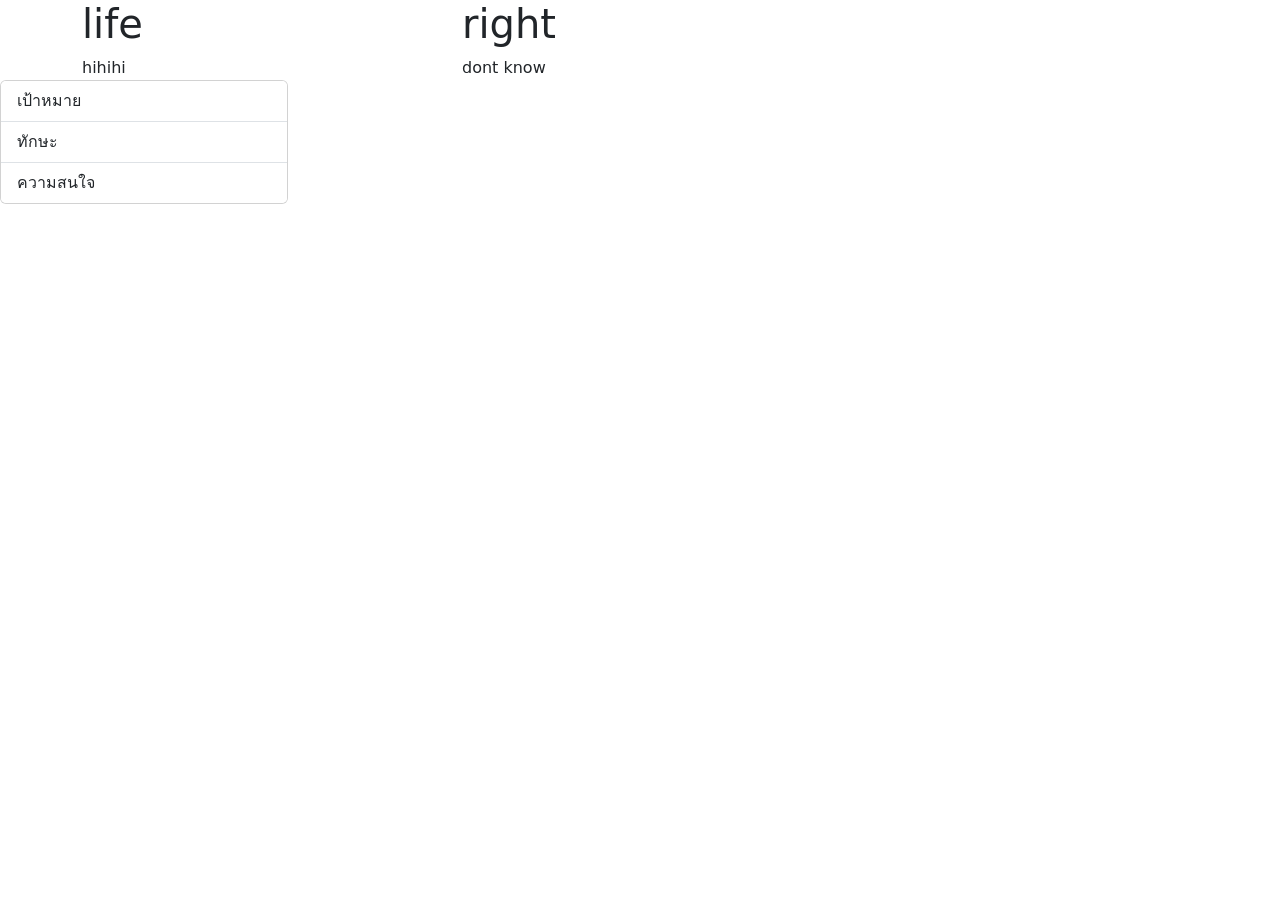
<file: one.html>
<!DOCTYPE html>
<html lang="en">

<head>
    <meta charset="UTF-8">
    <meta name="viewport" content="width=device-width, initial-scale=1.0">
    <title>Document</title>
    <link href="https://cdn.jsdelivr.net/npm/bootstrap@5.0.2/dist/css/bootstrap.min.css" rel="stylesheet"
        integrity="sha384-EVSTQN3/azprG1Anm3QDgpJLIm9Nao0Yz1ztcQTwFspd3yD65VohhpuuCOmLASjC" crossorigin="anonymous">
    <!-- <style>
        .com_eng{
            color: limeGreen;
            size : 16px;
            font-style: italic;
        }
        .id_card{
            color: red;
        }
    </style> -->
</head>

<body>
    <div class="container">
        <div class="row">
            <div class="col-md-4">
                <h1 class="com_eng">life</h1>
            </div>
            <div class="col-md-4">
                <h1 class="id_card">right</h1>
            </div>
        </div>
        <div class="row">
            <div class="col-md-4">
                hihihi
            </div>
            <div class="col-md-4">
                dont know
            </div>
        </div>
    </div>
    <div class="card" style="width: 18rem;">
        <ul class="list-group list-group-flush">
            <li class="list-group-item">เป้าหมาย</li>
            <li class="list-group-item">ทักษะ</li>
            <li class="list-group-item">ความสนใจ</li>
        </ul>
    </div>

    <script src="https://cdn.jsdelivr.net/npm/bootstrap@5.0.2/dist/js/bootstrap.bundle.min.js"
        integrity="sha384-MrcW6ZMFYlzcLA8Nl+NtUVF0sA7MsXsP1UyJoMp4YLEuNSfAP+JcXn/tWtIaxVXM"
        crossorigin="anonymous"></script>
</body>

</html>
</file>
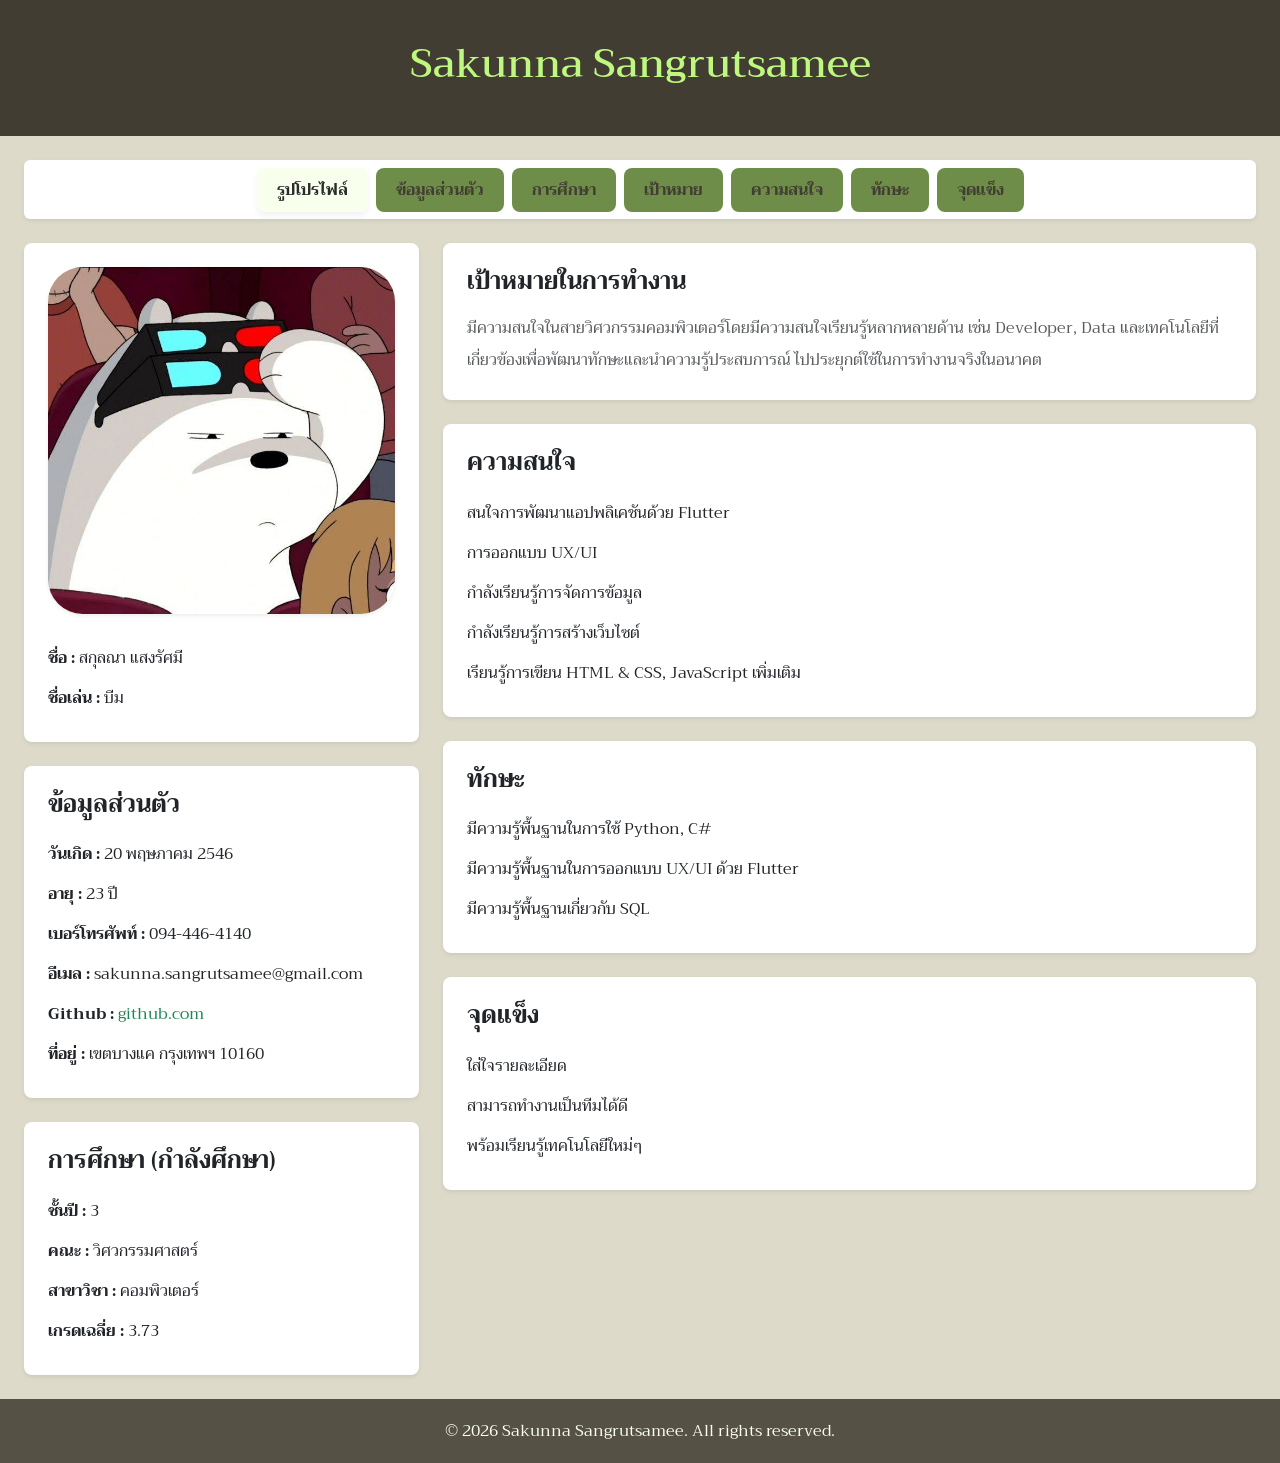
<file: Rasume/Rasumefinal.html>
<!DOCTYPE html>
<html lang="th">

<head>
    <meta charset="UTF-8">
    <meta name="viewport" content="width=device-width, initial-scale=1.0">
    <title>Sakunna Sangrutsamee</title>
    <link href="https://cdn.jsdelivr.net/npm/bootstrap@5.3.2/dist/css/bootstrap.min.css" rel="stylesheet">
    <link href='https://fonts.googleapis.com/css?family=Trirong' rel='stylesheet'>
    <link rel="stylesheet" href="style.css">
</head>

<body class="bg-light m-0 p-0" data-bs-spy="scroll" data-bs-target=".nav-tabs" data-bs-offset="100">
    <div class="container-fluid p-4" style="background-color: #DDDACA; min-height: 100vh;">

        <header>
            <h1>Sakunna Sangrutsamee</h1>
        </header>

        <ul class="nav nav-tabs mb-4 sticky-top bg-white p-2 shadow-sm rounded justify-content-center">
            <li class="nav-item"><a class="nav-link text-secondary" href="#profile">รูปโปรไฟล์</a></li>
            <li class="nav-item"><a class="nav-link text-secondary" href="#personal">ข้อมูลส่วนตัว</a></li>
            <li class="nav-item"><a class="nav-link text-secondary" href="#education">การศึกษา</a></li>
            <li class="nav-item"><a class="nav-link text-secondary" href="#goal">เป้าหมาย</a></li>
            <li class="nav-item"><a class="nav-link text-secondary" href="#interests">ความสนใจ</a></li>
            <li class="nav-item"><a class="nav-link text-secondary" href="#skills">ทักษะ</a></li>
            <li class="nav-item"><a class="nav-link text-secondary" href="#strengths">จุดแข็ง</a></li>
        </ul>

        <div class="row g-4">
            <div class="col-md-4">
                <div class="card mb-4 rounded-3 p-4 shadow-sm border-0" id="profile">
                    <img src="images/Mylove.jpg" class="card-img-top mb-4 d-block mx-auto shadow-sm"
                        alt="Profile Picture" style="width: 100%; height: auto; border-radius: 10%; object-fit: cover;">
                    <ul class="list-group list-group-flush no-border">
                        <li class="list-group-item"><strong>ชื่อ :</strong> สกุลณา แสงรัศมี</li>
                        <li class="list-group-item"><strong>ชื่อเล่น :</strong> บีม</li>
                    </ul>
                </div>

                <div class="card mb-4 rounded-3 p-4 shadow-sm border-0" id="personal">
                    <div class="card-body p-0">
                        <h4 class="fw-bold mb-3">ข้อมูลส่วนตัว</h4>
                        <ul class="list-group list-group-flush no-border">
                            <li class="list-group-item"><strong>วันเกิด :</strong> 20 พฤษภาคม 2546</li>
                            <li class="list-group-item"><strong>อายุ :</strong> 23 ปี</li>
                            <li class="list-group-item"><strong>เบอร์โทรศัพท์ :</strong> 094-446-4140</li>
                            <li class="list-group-item"><strong>อีเมล :</strong> sakunna.sangrutsamee@gmail.com</li>
                            <li class="list-group-item"><strong>Github :</strong> <a href="https://github.com"
                                    target="_blank" class="text-decoration-none text-success">github.com</a></li>
                            <li class="list-group-item"><strong>ที่อยู่ :</strong> เขตบางแค กรุงเทพฯ 10160</li>
                        </ul>
                    </div>
                </div>

                <div class="card mb-4 rounded-3 p-4 shadow-sm border-0" id="education">
                    <div class="card-body p-0">
                        <h4 class="fw-bold mb-3">การศึกษา (กำลังศึกษา)</h4>
                        <ul class="list-group list-group-flush no-border">
                            <li class="list-group-item"><strong>ชั้นปี :</strong> 3</li>
                            <li class="list-group-item"><strong>คณะ :</strong> วิศวกรรมศาสตร์</li>
                            <li class="list-group-item"><strong>สาขาวิชา :</strong> คอมพิวเตอร์</li>
                            <li class="list-group-item"><strong>เกรดเฉลี่ย :</strong> 3.73</li>
                        </ul>
                    </div>
                </div>
            </div>

            <div class="col-md-8">
                <div class="card mb-4 rounded-3 p-4 shadow-sm border-0" id="goal">
                    <div class="card-body p-0">
                        <h4 class="fw-bold mb-3">เป้าหมายในการทำงาน</h4>
                        <p class="text-break text-muted m-0 lh-lg">
                            มีความสนใจในสายวิศวกรรมคอมพิวเตอร์โดยมีความสนใจเรียนรู้หลากหลายด้าน เช่น Developer,
                            Data และเทคโนโลยีที่เกี่ยวข้องเพื่อพัฒนาทักษะและนำความรู้ประสบการณ์
                            ไปประยุกต์ใช้ในการทำงานจริงในอนาคต
                        </p>
                    </div>
                </div>

                <div class="card mb-4 rounded-3 p-4 shadow-sm border-0" id="interests">
                    <div class="card-body p-0">
                        <h4 class="fw-bold mb-3">ความสนใจ</h4>
                        <ul class="list-group list-group-flush no-border">
                            <li class="list-group-item">สนใจการพัฒนาแอปพลิเคชันด้วย Flutter</li>
                            <li class="list-group-item">การออกแบบ UX/UI</li>
                            <li class="list-group-item">กำลังเรียนรู้การจัดการข้อมูล</li>
                            <li class="list-group-item">กำลังเรียนรู้การสร้างเว็บไซต์</li>
                            <li class="list-group-item">เรียนรู้การเขียน HTML & CSS, JavaScript เพิ่มเติม</li>
                        </ul>
                    </div>
                </div>

                <div class="card mb-4 rounded-3 p-4 shadow-sm border-0" id="skills">
                    <div class="card-body p-0">
                        <h4 class="fw-bold mb-3">ทักษะ</h4>
                        <ul class="list-group list-group-flush no-border">
                            <li class="list-group-item">มีความรู้พื้นฐานในการใช้ Python, C#</li>
                            <li class="list-group-item">มีความรู้พื้นฐานในการออกแบบ UX/UI ด้วย Flutter</li>
                            <li class="list-group-item">มีความรู้พื้นฐานเกี่ยวกับ SQL</li>
                        </ul>
                    </div>
                </div>

                <div class="card mb-4 rounded-3 p-4 shadow-sm border-0" id="strengths">
                    <div class="card-body p-0">
                        <h4 class="fw-bold mb-3">จุดแข็ง</h4>
                        <ul class="list-group list-group-flush no-border">
                            <li class="list-group-item">ใส่ใจรายละเอียด</li>
                            <li class="list-group-item">สามารถทำงานเป็นทีมได้ดี</li>
                            <li class="list-group-item">พร้อมเรียนรู้เทคโนโลยีใหม่ๆ</li>
                        </ul>
                    </div>
                </div>
            </div>
        </div>

        <footer>
            <p class="m-0">&copy; 2026 Sakunna Sangrutsamee. All rights reserved.</p>
        </footer>
    </div>

    <script src="https://cdn.jsdelivr.net/npm/bootstrap@5.3.2/dist/js/bootstrap.bundle.min.js"></script>
</body>

</html>
</file>
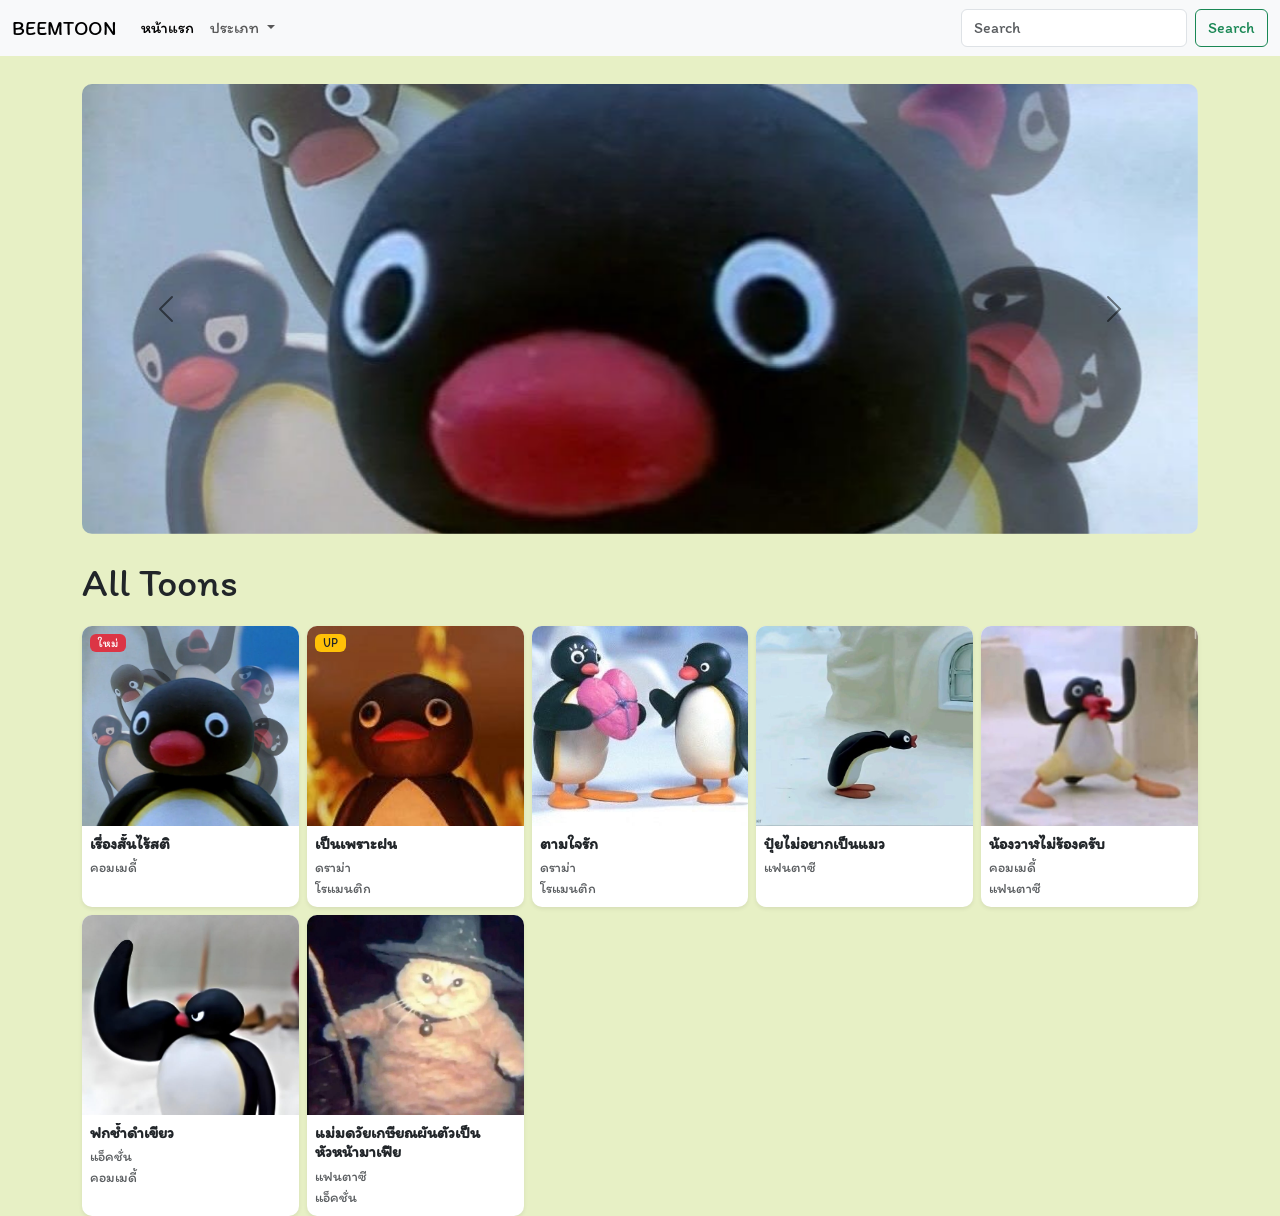
<file: webtoon/hometoon.html>
<!DOCTYPE html>
<html lang="th">

<head>
    <meta charset="UTF-8">
    <meta name="viewport" content="width=device-width, initial-scale=1.0">
    <title>Beemtoon</title>
    <link href="https://cdn.jsdelivr.net/npm/bootstrap@5.3.2/dist/css/bootstrap.min.css" rel="stylesheet">
    <link href='https://fonts.googleapis.com/css?family=Trirong' rel='stylesheet'>
    <link rel="stylesheet" href="style.css">
</head>

<body>
    <div class="container-fluid px-0  ">
        <nav class="navbar navbar-expand-lg navbar-light bg-light fixed-top">
            <div class="container-fluid">
                <a class="navbar-brand" id="taphome" href="hometoon.html">BEEMTOON</a>
                <button class="navbar-toggler" type="button" data-bs-toggle="collapse"
                    data-bs-target="#navbarSupportedContent" aria-controls="navbarSupportedContent"
                    aria-expanded="false" aria-label="Toggle navigation">
                    <span class="navbar-toggler-icon"></span>
                </button>
                <!-- เมนู -->
                <div class="collapse navbar-collapse" id="navbarSupportedContent">
                    <ul class="navbar-nav me-auto mb-2 mb-lg-0">
                        <li class="nav-item">
                            <a class="nav-link active" aria-current="page" href="hometoon.html">หน้าแรก</a>
                        </li>
                        <!-- รายการประเภทแบบกดได้-->
                        <li class="nav-item dropdown">
                            <a class="nav-link dropdown-toggle" href="#" id="navbarDropdown" role="button"
                                data-bs-toggle="dropdown" aria-expanded="false">
                                ประเภท
                            </a>
                            <ul class="dropdown-menu" aria-labelledby="navbarDropdown">
                                <li><a class="dropdown-item filter-btn" href="#" data-filter="all">ทั้งหมด</a></li>
                                <li><a class="dropdown-item filter-btn" href="#" data-filter="action">แอคชั่น</a>
                                </li>
                                <li><a class="dropdown-item filter-btn" href="#" data-filter="romance">โรแมนติก</a>
                                </li>
                                <li><a class="dropdown-item filter-btn" href="#" data-filter="comedy">คอมเมดี้</a>
                                </li>
                                <li><a class="dropdown-item filter-btn" href="#" data-filter="fantasy">แฟนตาซี</a>
                                </li>
                                <li><a class="dropdown-item filter-btn" href="#" data-filter="drama">ดราม่า</a></li>
                            </ul>
                        </li>
                    </ul>
                    <form class="d-flex" id="search-form">
                        <input class="form-control me-2" type="search" id="search-input" placeholder="Search"
                            aria-label="Search">
                        <button class="btn btn-outline-success" type="submit">Search</button>
                    </form>

                </div>
            </div>
        </nav>
    </div>
    <div class="container">
        <div class="row">
            <!-- โฆษณา-->
            <div class="col-12 mt-4" style="padding-top: 60px;">
                <div id="carouselExampleControlsNoTouching" class="carousel slide carousel-dark" data-bs-touch="true"
                    data-bs-interval="true">
                    <div class="carousel-inner" style="border-radius: 10px; overflow: hidden;">
                        <div class="carousel-item active">
                            <img src="images/1.jpg" class="d-block w-100 custom-photo" alt="image1">
                        </div>
                        <div class="carousel-item">
                            <img src="images/2.jpg" class="d-block w-100 custom-photo" alt="image2 ">
                        </div>
                        <div class="carousel-item">
                            <img src="images/3.jpg" class="d-block w-100 custom-photo" alt="image3">
                        </div>
                    </div>
                    <button class="carousel-control-prev" type="button"
                        data-bs-target="#carouselExampleControlsNoTouching" data-bs-slide="prev">
                        <span class="carousel-control-prev-icon" aria-hidden="true"></span>
                    </button>
                    <button class="carousel-control-next " type="button"
                        data-bs-target="#carouselExampleControlsNoTouching" data-bs-slide="next">
                        <span class="carousel-control-next-icon" aria-hidden="true"></span>
                    </button>
                </div>
            </div>
            <!--หัวข้อ-->
            <div class="col-12 mt-4">
                <h1>All Toons</h1>
            </div>
            <!-- รายการการ์ตูน-->
            <div class="col-12">
                <div class="row row-cols-2 row-cols-md-3 row-cols-lg-5 g-2 mt-1 ">
                    <!-- เรื่องที่ 1 -->
                    <div class="col toon-item" data-category="comedy all">
                        <a href="T1.html" class="text-decoration-none text-dark">
                            <div class="card h-100 border-0 shadow-sm position-relative"
                                style="border-radius: 10px; overflow: hidden;">
                                <span
                                    class="position-absolute top-0 start-0 bg-danger text-white px-2 py-0-5 m-2 rounded small"
                                    style="z-index: 1; font-size: 0.75rem;">ใหม่</span>
                                <img src="images/1.jpg" class="card-img-top object-fit-cover" alt="เรื่องที่ 1"
                                    style="height: 200px;">
                                <div class="card-body p-2">
                                    <div class="d-flex align-items-center mb-1">
                                        <h6 class="card-title fw-bold m-0 text-truncate">เรื่องสั้นไร้สติ</h6>
                                    </div>
                                    <p class="card-text text-muted small mb-0 text-truncate">คอมเมดี้</p>
                                </div>
                            </div>
                        </a>
                    </div>
                    <!-- เรื่องที่ 2 -->
                    <div class="col toon-item" data-category="romance drama all">
                        <a href="#" class="text-decoration-none text-dark">
                            <div class="card h-100 border-0 shadow-sm position-relative"
                                style="border-radius: 10px; overflow: hidden;">
                                <span
                                    class="position-absolute top-0 start-0 bg-warning text-dark px-2 py-0-5 m-2 rounded small"
                                    style="z-index: 1; font-size: 0.75rem;">UP</span>
                                <img src="images/2.jpg" class="card-img-top object-fit-cover" alt="เรื่องที่ 2"
                                    style="height: 200px;">
                                <div class="card-body p-2">
                                    <div class="d-flex align-items-center mb-1">
                                        <h6 class="card-title fw-bold m-0 text-truncate">เป็นเพราะฝน</h6>
                                    </div>
                                    <p class="card-text text-muted small mb-0 text-truncate">ดราม่า</p>
                                    <p class="card-text text-muted small mb-0 text-truncate">โรแมนติก</p>
                                </div>
                            </div>
                        </a>
                    </div>
                    <!-- เรื่องที่ 3 -->
                    <div class="col toon-item" data-category="drama romance all">
                        <a href="#" class="text-decoration-none text-dark">
                            <div class="card h-100 border-0 shadow-sm" style="border-radius: 10px; overflow: hidden;">
                                <img src="images/8.jfif" class="card-img-top object-fit-cover" alt="เรื่องที่ 3"
                                    style="height: 200px;">
                                <div class="card-body p-2">
                                    <div class="d-flex align-items-center mb-1 " data-name="">
                                        <h6 class="card-title fw-bold m-0 text-truncate">ตามใจรัก</h6>
                                    </div>
                                    <p class="card-text text-muted small mb-0 text-truncate">ดราม่า</p>
                                    <p class="card-text text-muted small mb-0 text-truncate">โรแมนติก</p>
                                </div>
                            </div>
                        </a>
                    </div>
                    <!-- เรื่องที่ 4 -->
                    <div class="col toon-item" data-category="fantasy all">
                        <a href="#" class="text-decoration-none text-dark">
                            <div class="card h-100 border-0 shadow-sm" style="border-radius: 10px; overflow: hidden;">
                                <img src="images/4.jpg" class="card-img-top object-fit-cover" alt="เรื่องที่ 4"
                                    style="height: 200px;">
                                <div class="card-body p-2">
                                    <div class="d-flex align-items-center mb-1">
                                        <h6 class="card-title fw-bold m-0 text-truncate">ปุ๋ยไม่อยากเป็นแมว</h6>
                                    </div>
                                    <p class="card-text text-muted small mb-0 text-truncate">แฟนตาซี</p>
                                </div>
                            </div>
                        </a>
                    </div>
                    <!-- เรื่องที่ 5 -->
                    <div class="col toon-item" data-category="comedy fantasy all">
                        <a href="#" class="text-decoration-none text-dark">
                            <div class="card h-100 border-0 shadow-sm" style="border-radius: 10px; overflow: hidden;">
                                <img src="images/3.jpg" class="card-img-top object-fit-cover" alt="เรื่องที่ 5"
                                    style="height: 200px;">
                                <div class="card-body p-2">
                                    <div class="d-flex align-items-center mb-1">
                                        <h6 class="card-title fw-bold m-0 text-truncate">น้องวาฬไม่ร้องครับ</h6>
                                    </div>
                                    <p class="card-text text-muted small mb-0 text-truncate">คอมเมดี้</p>
                                    <p class="card-text text-muted small mb-0 text-truncate">แฟนตาซี</p>
                                </div>
                            </div>
                        </a>
                    </div>
                    <!-- เรื่องที่ 6 -->
                    <div class="col toon-item" data-category="comedy action all">
                        <a href="#" class="text-decoration-none text-dark">
                            <div class="card h-100 border-0 shadow-sm" style="border-radius: 10px; overflow: hidden;">
                                <img src="images/7.jfif" class="card-img-top object-fit-cover" alt="เรื่องที่ 6"
                                    style="height: 200px;">
                                <div class="card-body p-2">
                                    <div class="d-flex align-items-center mb-1">
                                        <h6 class="card-title fw-bold m-0 text-truncate">ฟกช้ำดำเขียว</h6>
                                    </div>
                                    <p class="card-text text-muted small mb-0 text-truncate">แอ็คชั่น</p>
                                    <p class="card-text text-muted small mb-0 text-truncate">คอมเมดี้</p>
                                </div>
                            </div>
                        </a>
                    </div>
                    <!-- เรื่องที่ 7 -->
                    <div class="col toon-item" data-category="action fantasy all">
                        <a href="#" class="text-decoration-none text-dark">
                            <div class="card h-100 border-0 shadow-sm" style="border-radius: 10px; overflow: hidden;">
                                <img src="images/11.jfif" class="card-img-top object-fit-cover" alt="เรื่องที่ 7"
                                    style="height: 200px;">
                                <div class="card-body p-2">
                                    <div class="d-flex align-items-center mb-1">
                                        <h6 class="card-title fw-bold m-0 text-break">แม่มดวัยเกษียณผันตัวเป็นหัวหน้ามาเฟีย</h6>
                                    </div>
                                    <p class="card-text text-muted small mb-0 text-truncate">แฟนตาซี</p>
                                    <p class="card-text text-muted small mb-0 text-truncate">แอ็คชั่น</p>
                                </div>
                            </div>
                        </a>
                    </div>
                </div>
            </div>
        </div>
    </div>
    <script src="https://cdn.jsdelivr.net/npm/bootstrap@5.3.2/dist/js/bootstrap.bundle.min.js"></script>
    <script src="script.js"></script>
</body>

</html>
</file>
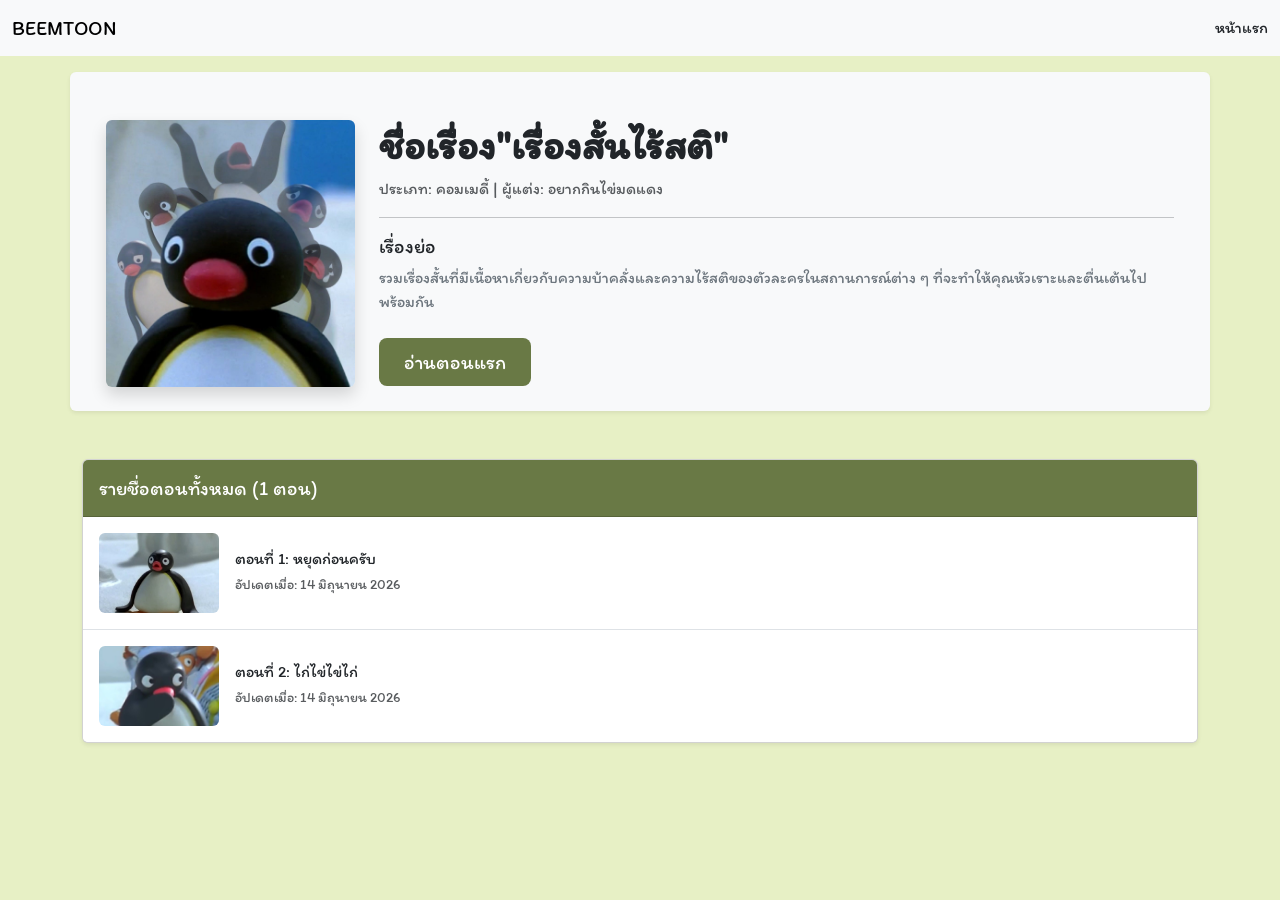
<file: webtoon/T1.html>
<!DOCTYPE html>
<html lang="th">

<head>
    <meta charset="UTF-8">
    <meta name="viewport" content="width=device-width, initial-scale=1.0">
    <title>Beemtoon</title>
    <link href="https://cdn.jsdelivr.net/npm/bootstrap@5.3.2/dist/css/bootstrap.min.css" rel="stylesheet">
    <link href='https://fonts.googleapis.com/css?family=Trirong' rel='stylesheet'>
    <link rel="stylesheet" href="style.css">
</head>

<body>
    <div class="container-fluid px-0  ">
        <nav class="navbar navbar-expand-lg navbar-light bg-light fixed-top">
            <div class="container-fluid">
                <a class="navbar-brand" id="taphome" href="hometoon.html">BEEMTOON</a>
                <a class="nav-link active" aria-current="page" href="hometoon.html">หน้าแรก</a>

            </div>
        </nav>
        <div class="container mt-5 pt-5 mb-5">

            <div class="row g-4 mb-5 align-items-center bg-light p-4 rounded shadow-sm">
                <div class="col-md-4 col-lg-3 text-center">
                    <img src="images/1.jpg" alt="หน้าปกการ์ตูน" class="img-fluid rounded shadow">
                </div>
                <div class="col-md-8 col-lg-9">
                    <h1 class="fw-bold mb-2">ชื่อเรื่อง"เรื่องสั้นไร้สติ"</h1>
                    <p class="text-muted mb-3">ประเภท: คอมเมดี้ | ผู้แต่ง: อยากกินไข่มดแดง</p>
                    <hr>
                    <h5>เรื่องย่อ</h5>
                    <p class="text-secondary">
                        รวมเรื่องสั้นที่มีเนื้อหาเกี่ยวกับความบ้าคลั่งและความไร้สติของตัวละครในสถานการณ์ต่าง ๆ
                        ที่จะทำให้คุณหัวเราะและตื่นเต้นไปพร้อมกัน
                    </p>
                    <div class="mt-4">
                        <a href="T1ep1.html" class="btn btn-lg px-4 me-2"
                            style="background-color: #697945;color: white;">อ่านตอนแรก</a>
                    </div>
                </div>
            </div>

            <div class="card shadow-sm">
                <div class="card-header  epteem py-3">
                    <h4 class="mb-0 fs-5">รายชื่อตอนทั้งหมด (1 ตอน)</h4>
                </div>
                <div class="list-group list-group-flush">
                    <a href=" T1ep1.html" class="list-group-item list-group-item-action d-flex align-items-center p-3">
                        <img src="images/6.jfif" alt="Ep1 Thumbnail" class="rounded me-3 d-none d-sm-block"
                            style="width: 120px; height: 80px; object-fit: cover;">
                        <div class="flex-grow-1">
                            <h5 class="mb-1 fs-6">ตอนที่ 1: หยุดก่อนครับ</h5>
                            <small class="text-muted">อัปเดตเมื่อ: 14 มิถุนายน 2026</small>
                        </div>
                    </a>
                    <a href="T1ep2.html" class="list-group-item list-group-item-action d-flex align-items-center p-3">
                        <img src="images/9.jpg" alt="Ep2 Thumbnail" class="rounded me-3 d-none d-sm-block"
                            style="width: 120px; height: 80px; object-fit: cover;">
                        <div class="flex-grow-1">
                            <h5 class="mb-1 fs-6">ตอนที่ 2: ไก่ไข่ไข่ไก่</h5>
                            <small class="text-muted">อัปเดตเมื่อ: 14 มิถุนายน 2026</small>
                        </div>
                    </a>

                </div>
            </div>

        </div>
    </div>
    <div class="container-fluid px-0">
    </div>
    <script src="https://cdn.jsdelivr.net/npm/bootstrap@5.3.2/dist/js/bootstrap.bundle.min.js"></script>
    <script src="script.js"></script>
</body>

</html>
</file>
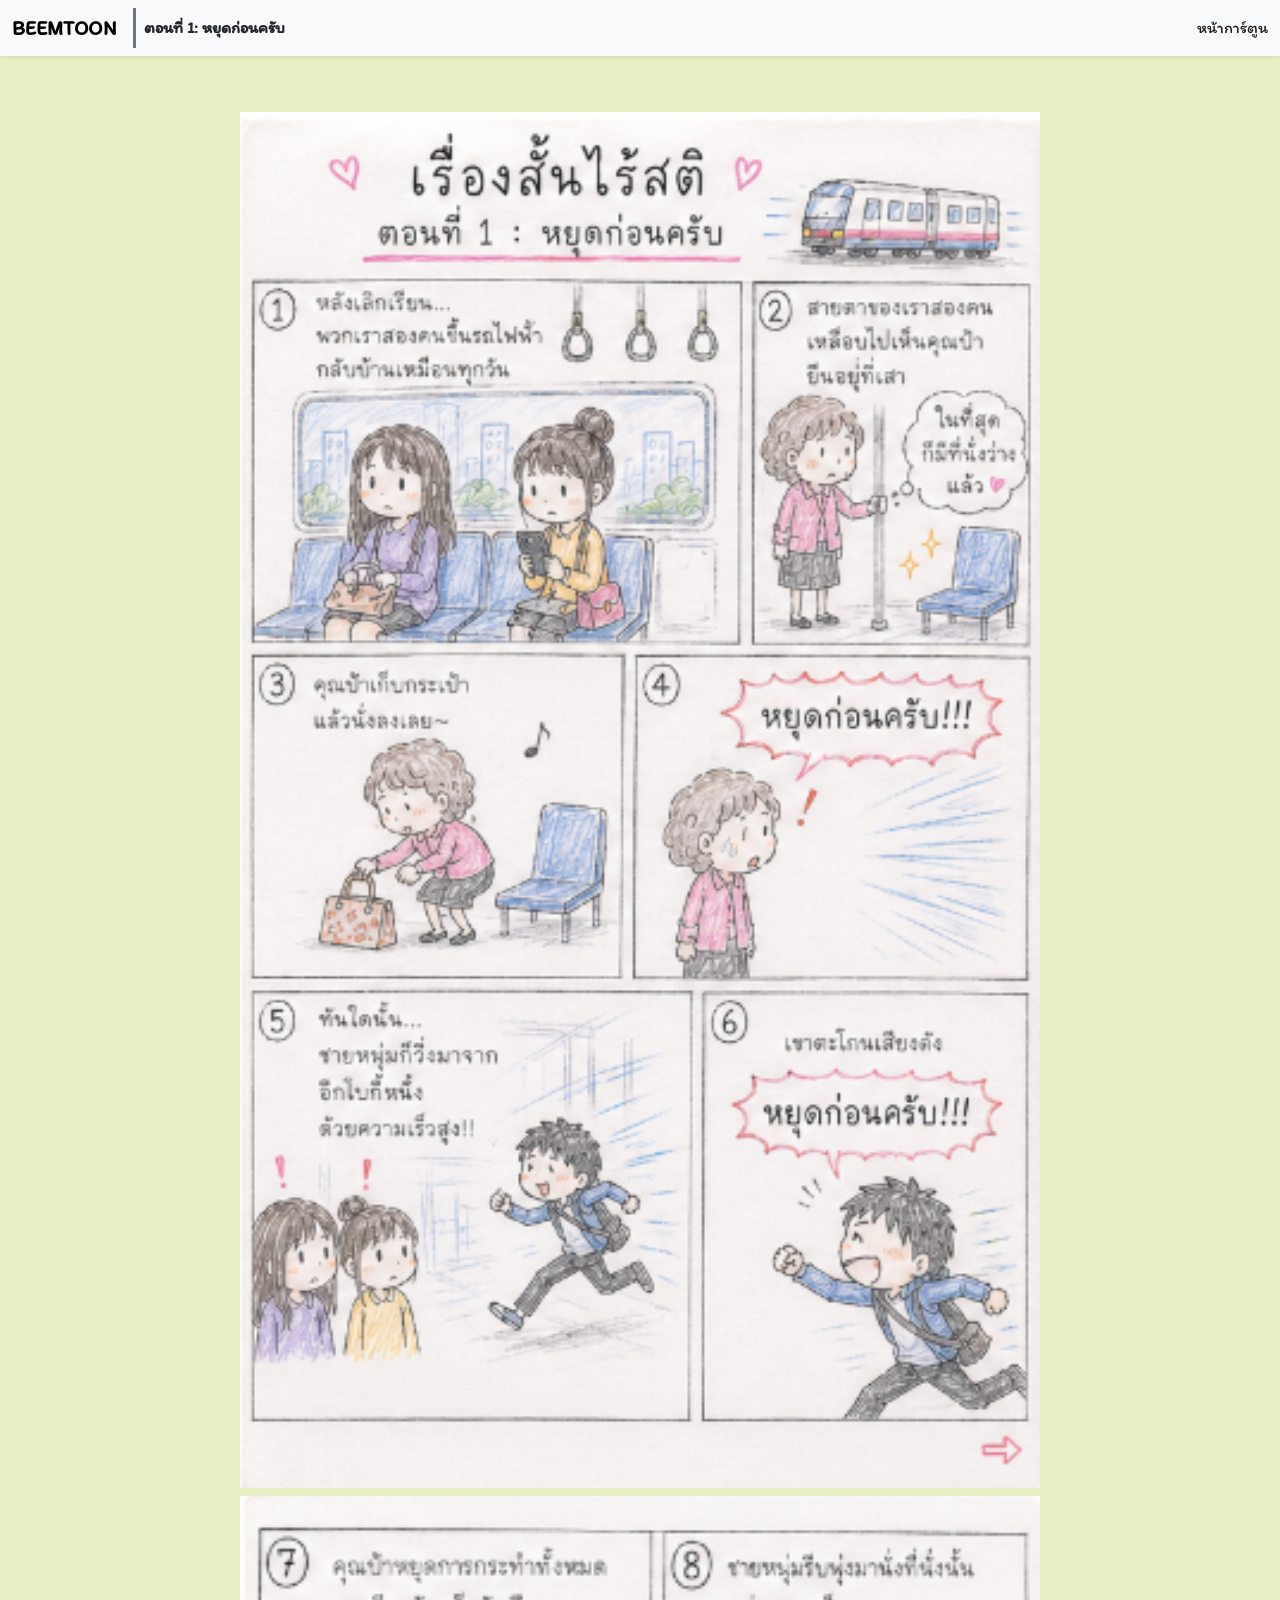
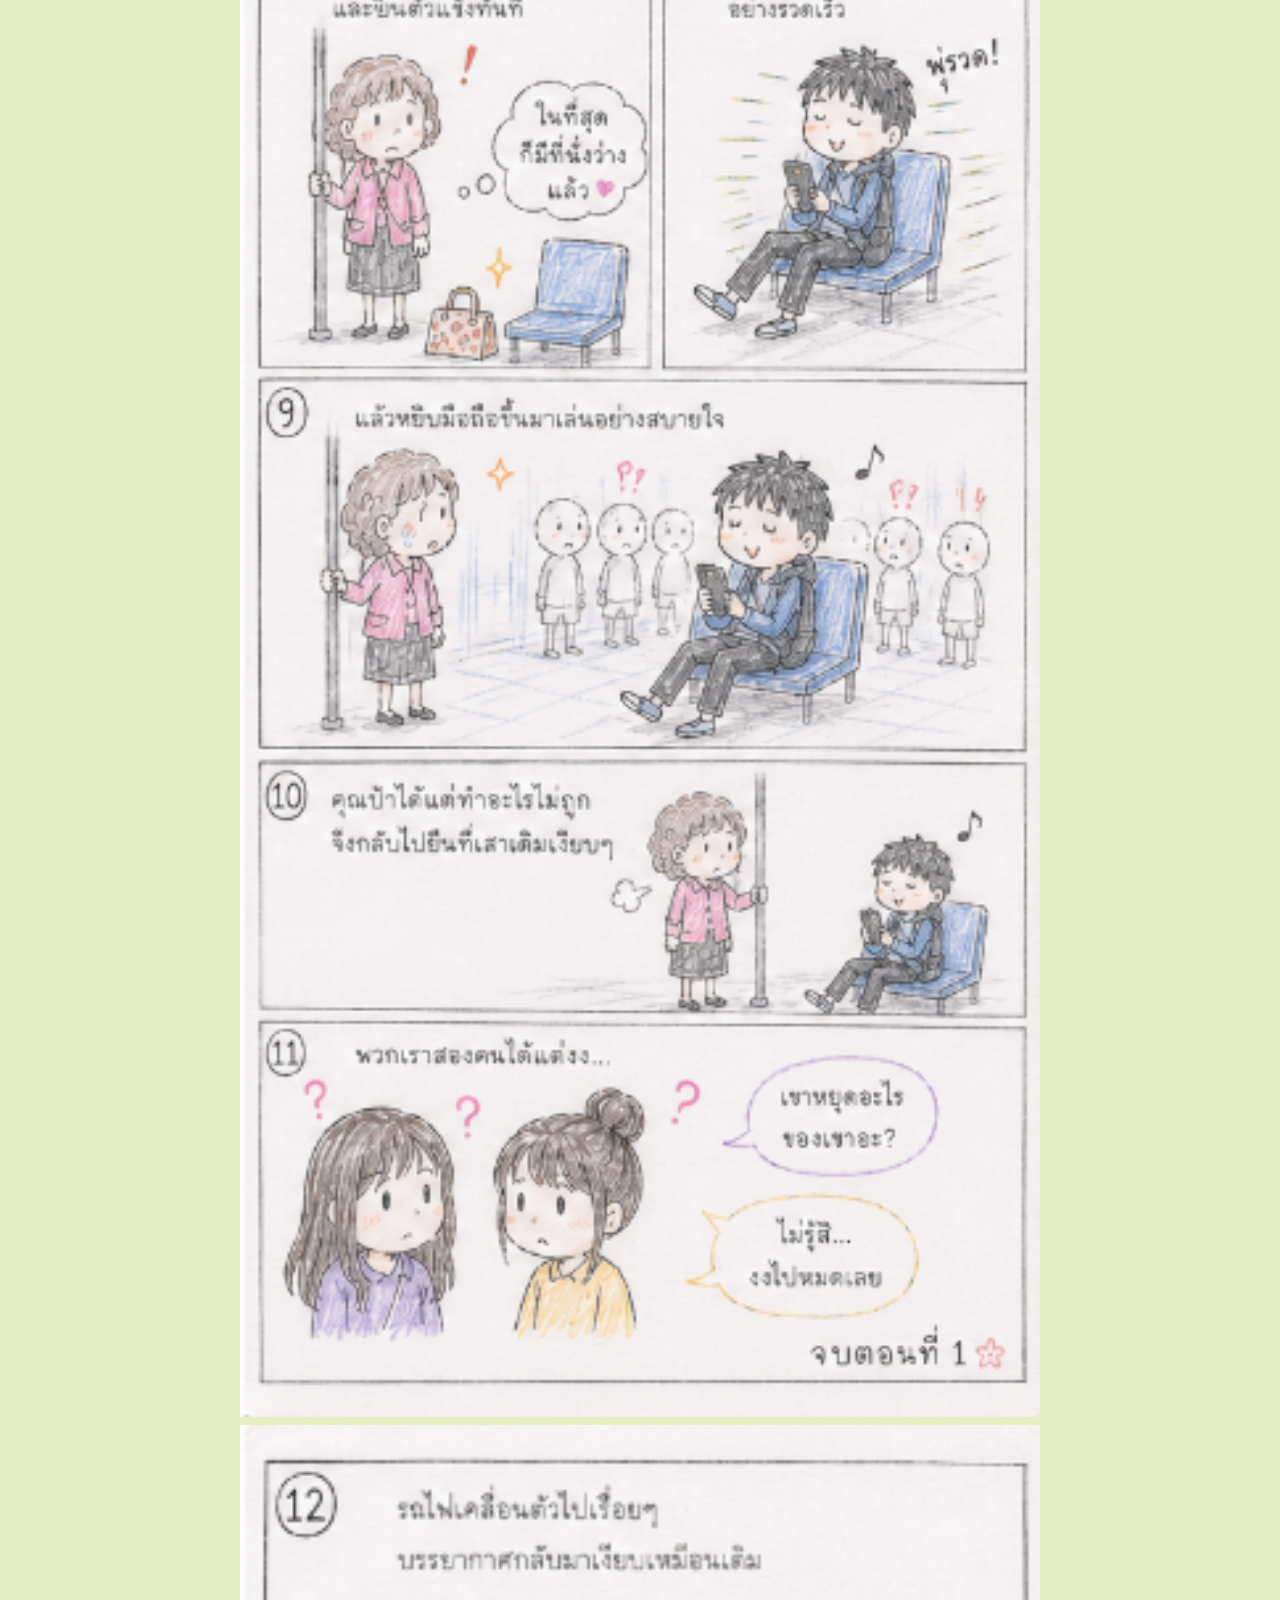
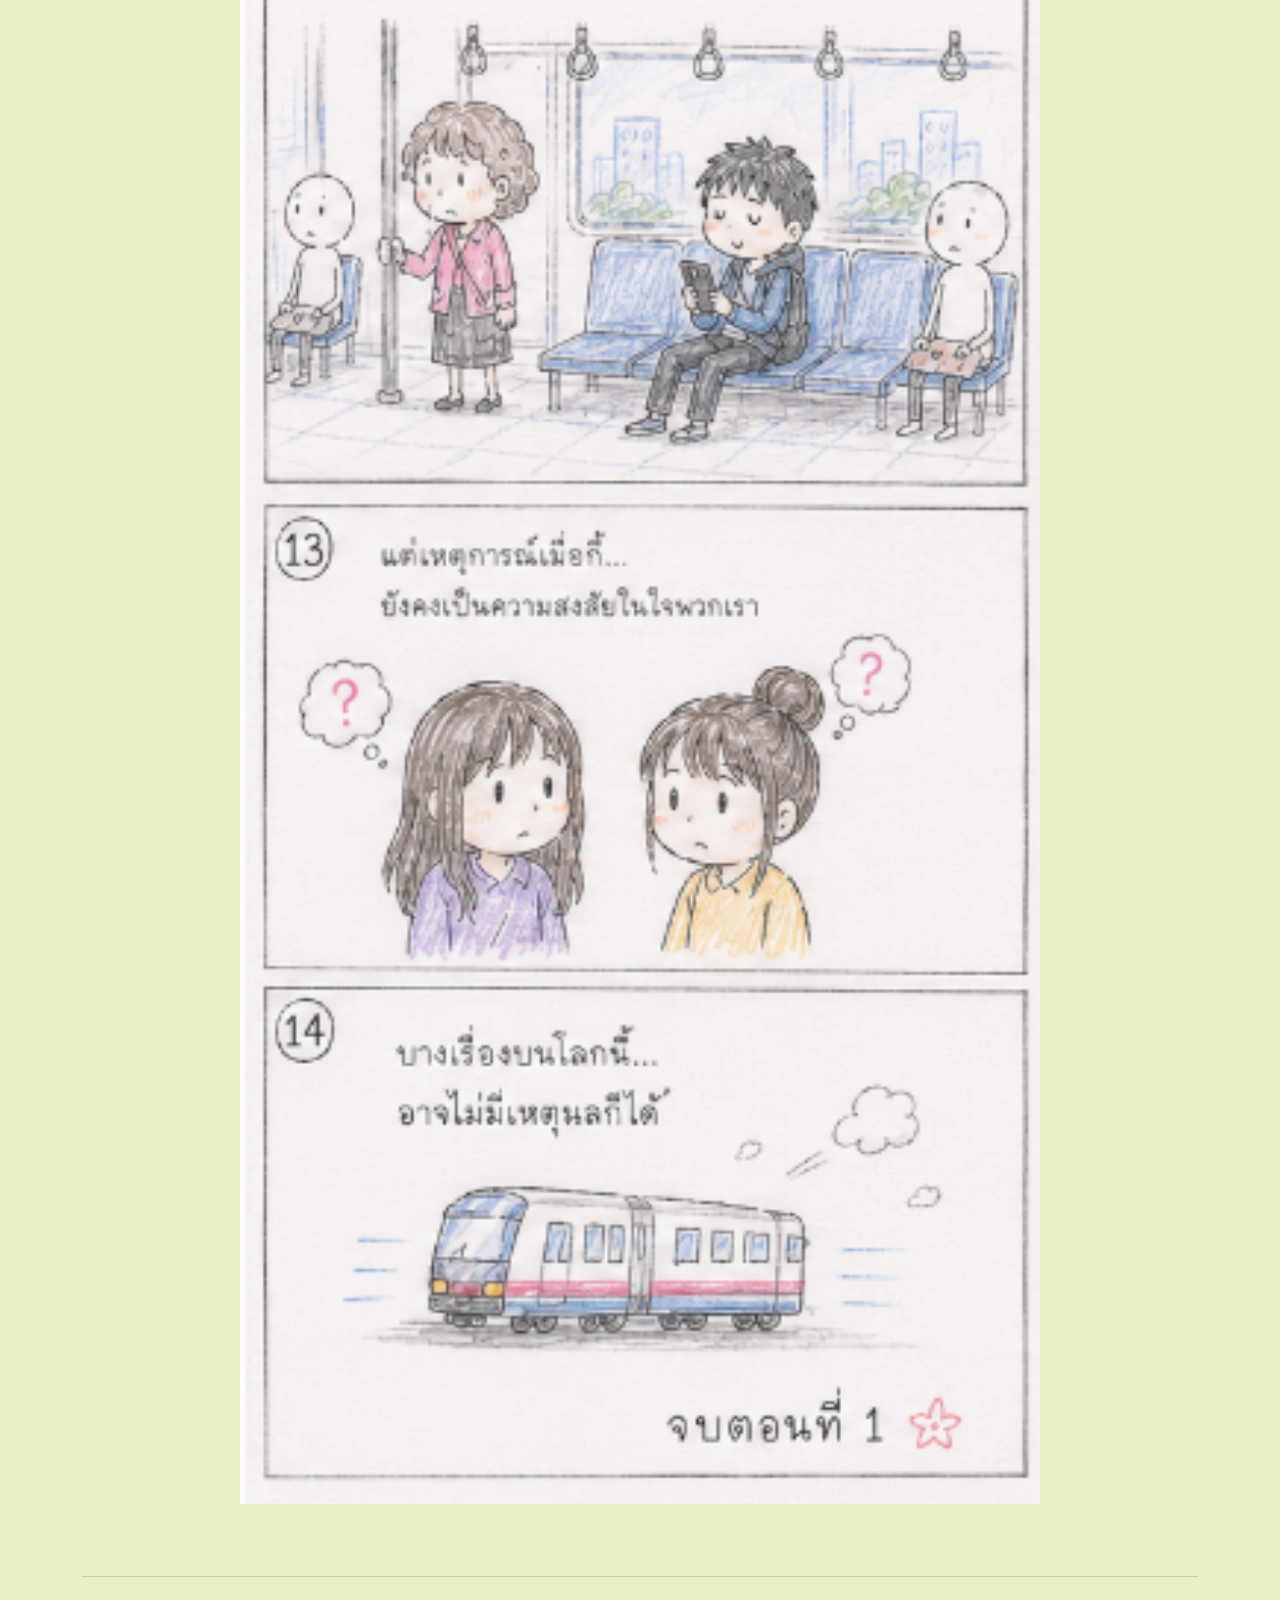
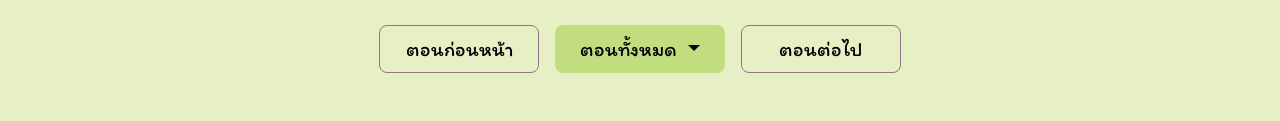
<file: webtoon/T1ep1.html>
<!DOCTYPE html>
<html lang="th">

<head>
    <meta charset="UTF-8">
    <meta name="viewport" content="width=device-width, initial-scale=1.0">
    <title>Beemtoon</title>
    <link href="https://cdn.jsdelivr.net/npm/bootstrap@5.3.2/dist/css/bootstrap.min.css" rel="stylesheet">
    <link href='https://fonts.googleapis.com/css?family=Trirong' rel='stylesheet'>
    <link rel="stylesheet" href="style.css">
</head>

<style>
    body {
        background-color: #dbebb6;
        color: #201d1d;
    }

    .comic-image {
        max-width: 800px;
        /* จำกัดความกว้างสูงสุดของภาพไม่ให้กว้างเกินไปจนสัดส่วนเสีย */
        width: 100%;
        height: auto;
        display: block;
        margin: 0 auto;
    }
</style>
</head>

<body>
    <div class="container-fluid px-0">
        <nav class="navbar navbar-expand-lg navbar-light bg-light fixed-top shadow-sm">
            <div class="container-fluid">
                <a class="navbar-brand fw-bold" id="taphome"
                    href="hometoon.html">BEEMTOON</a>

                <span
                    class="navbar-text text-dark me-auto ps-2 border-start border-3 border-secondary d-none d-sm-inline fw-semibold">
                    ตอนที่ 1: หยุดก่อนครับ
                </span>
                <a class="nav-link active" aria-current="page" href="T1.html">
                    หน้าการ์ตูน
                </a>
            </div>
        </nav>
    </div>
    <div class="container mt-5 pt-5 mb-5 text-center">
        <div class="comic-viewer py-3 rounded">
            <img src="images/1-1.png" alt="หน้า 1" class="comic-image mb-2">

            <img src="images/1-2.png" alt="หน้า 2" class="comic-image mb-2">

            <img src="images/1-3.png" alt="หน้า 3" class="comic-image mb-2">
        </div>

        <hr class="border-secondary my-5">
        <div class="d-flex justify-content-center align-items-center gap-3">

            <a href="#" class="btn btn-lg px-4 flex-grow-1 flex-md-grow-0"
                style="min-width: 160px; color: #000; border-color: #96738b;" >
                <i class="bi bi-arrow-left"></i> ตอนก่อนหน้า
            </a>

            <div class="dropdown flex-grow-1 flex-md-grow-0">
                <button class="btn btn-lg px-4 dropdown-toggle w-100" type="button" id="navbarDropdown"
                    data-bs-toggle="dropdown" aria-expanded="false"
                    style="min-width: 160px;color: #000; background-color: #c1dd80;">
                    ตอนทั้งหมด
                </button>
                <ul class="dropdown-menu dropdown-menu-light" aria-labelledby="navbarDropdown">
                    <li><a class="dropdown-item active" href="T1ep1.html">ตอนที่ 1</a></li>
                    <li><a class="dropdown-item" href="T1ep2.html">ตอนที่ 2</a></li>
                </ul>
            </div>

            <a href="T1ep2.html" class="btn btn-lg px-4 flex-grow-1 flex-md-grow-0"
                style="min-width: 160px; color: #000; border-color: #96738b;">
                ตอนต่อไป <i class="bi bi-arrow-right"></i>
            </a>

        </div>
    </div>

    <script src="https://cdn.jsdelivr.net/npm/bootstrap@5.3.2/dist/js/bootstrap.bundle.min.js"></script>
    <script src="script.js"></script>
</body>

</html>
</file>
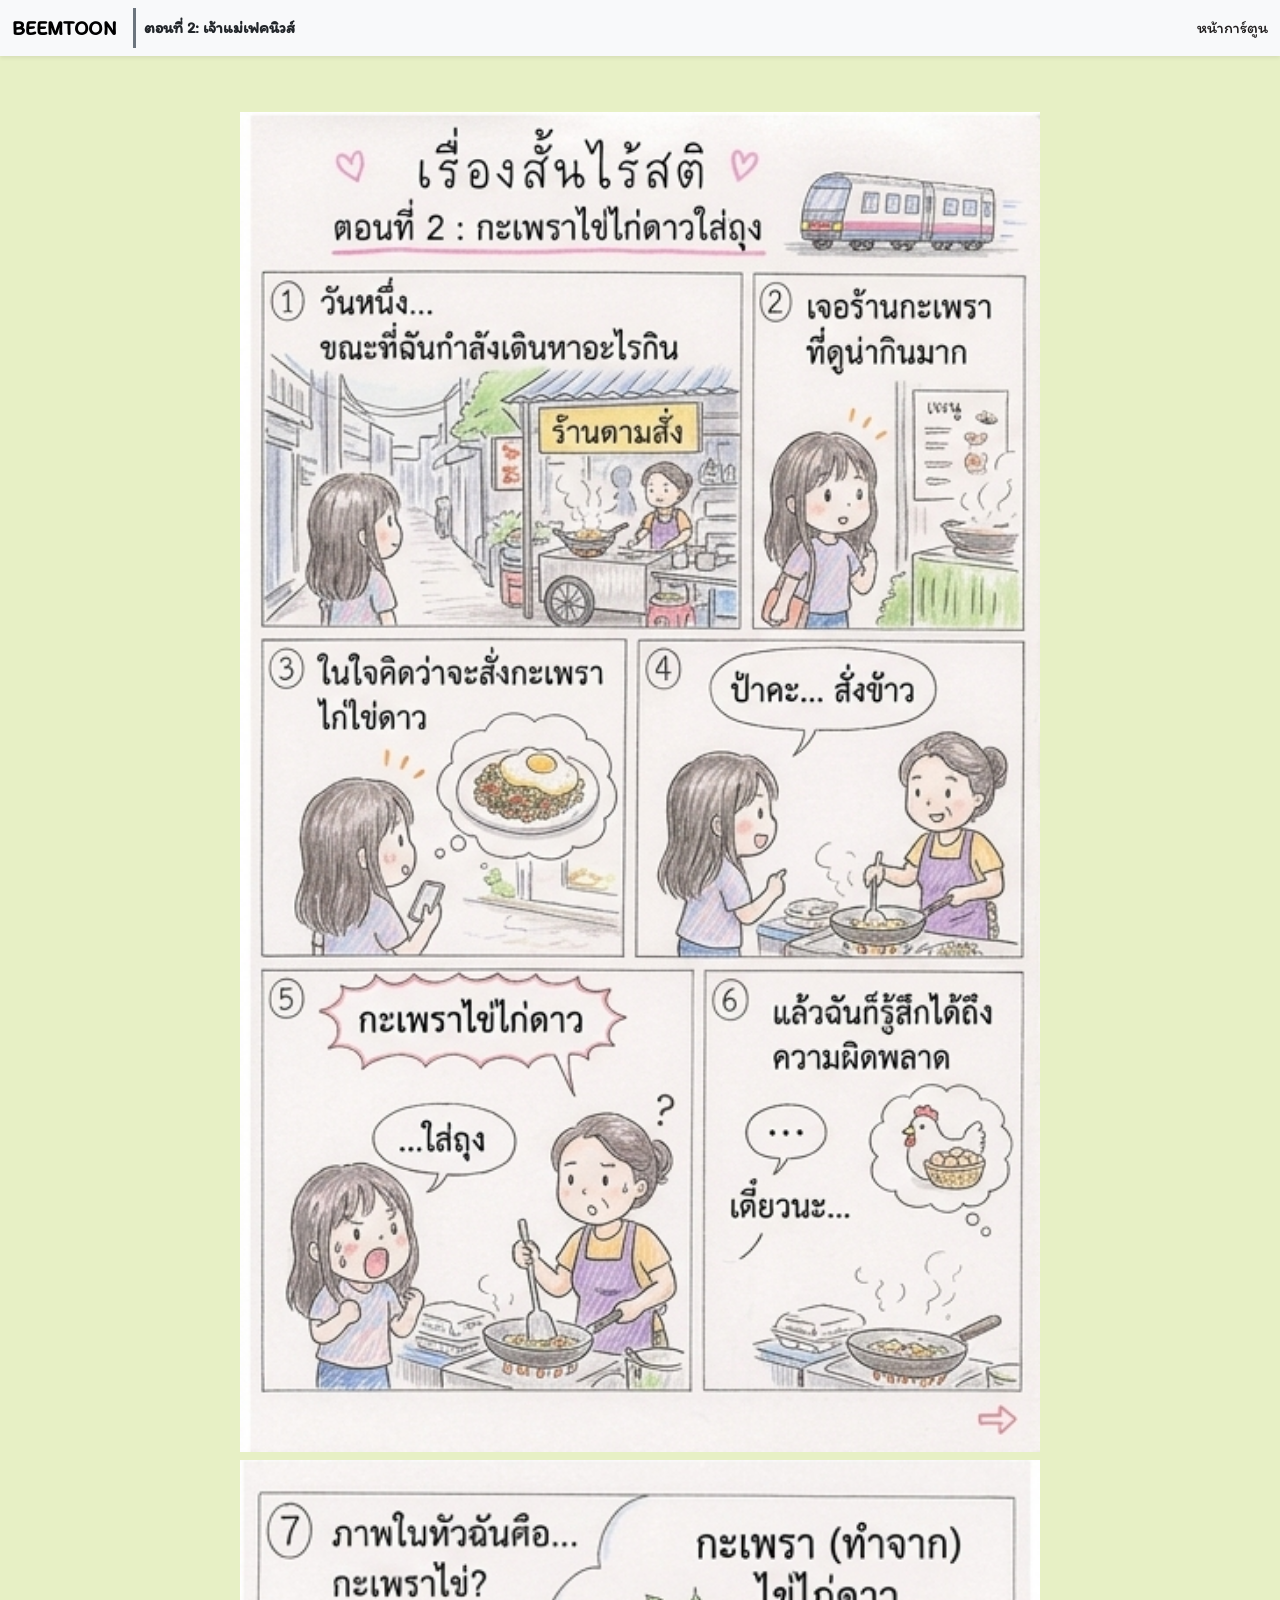
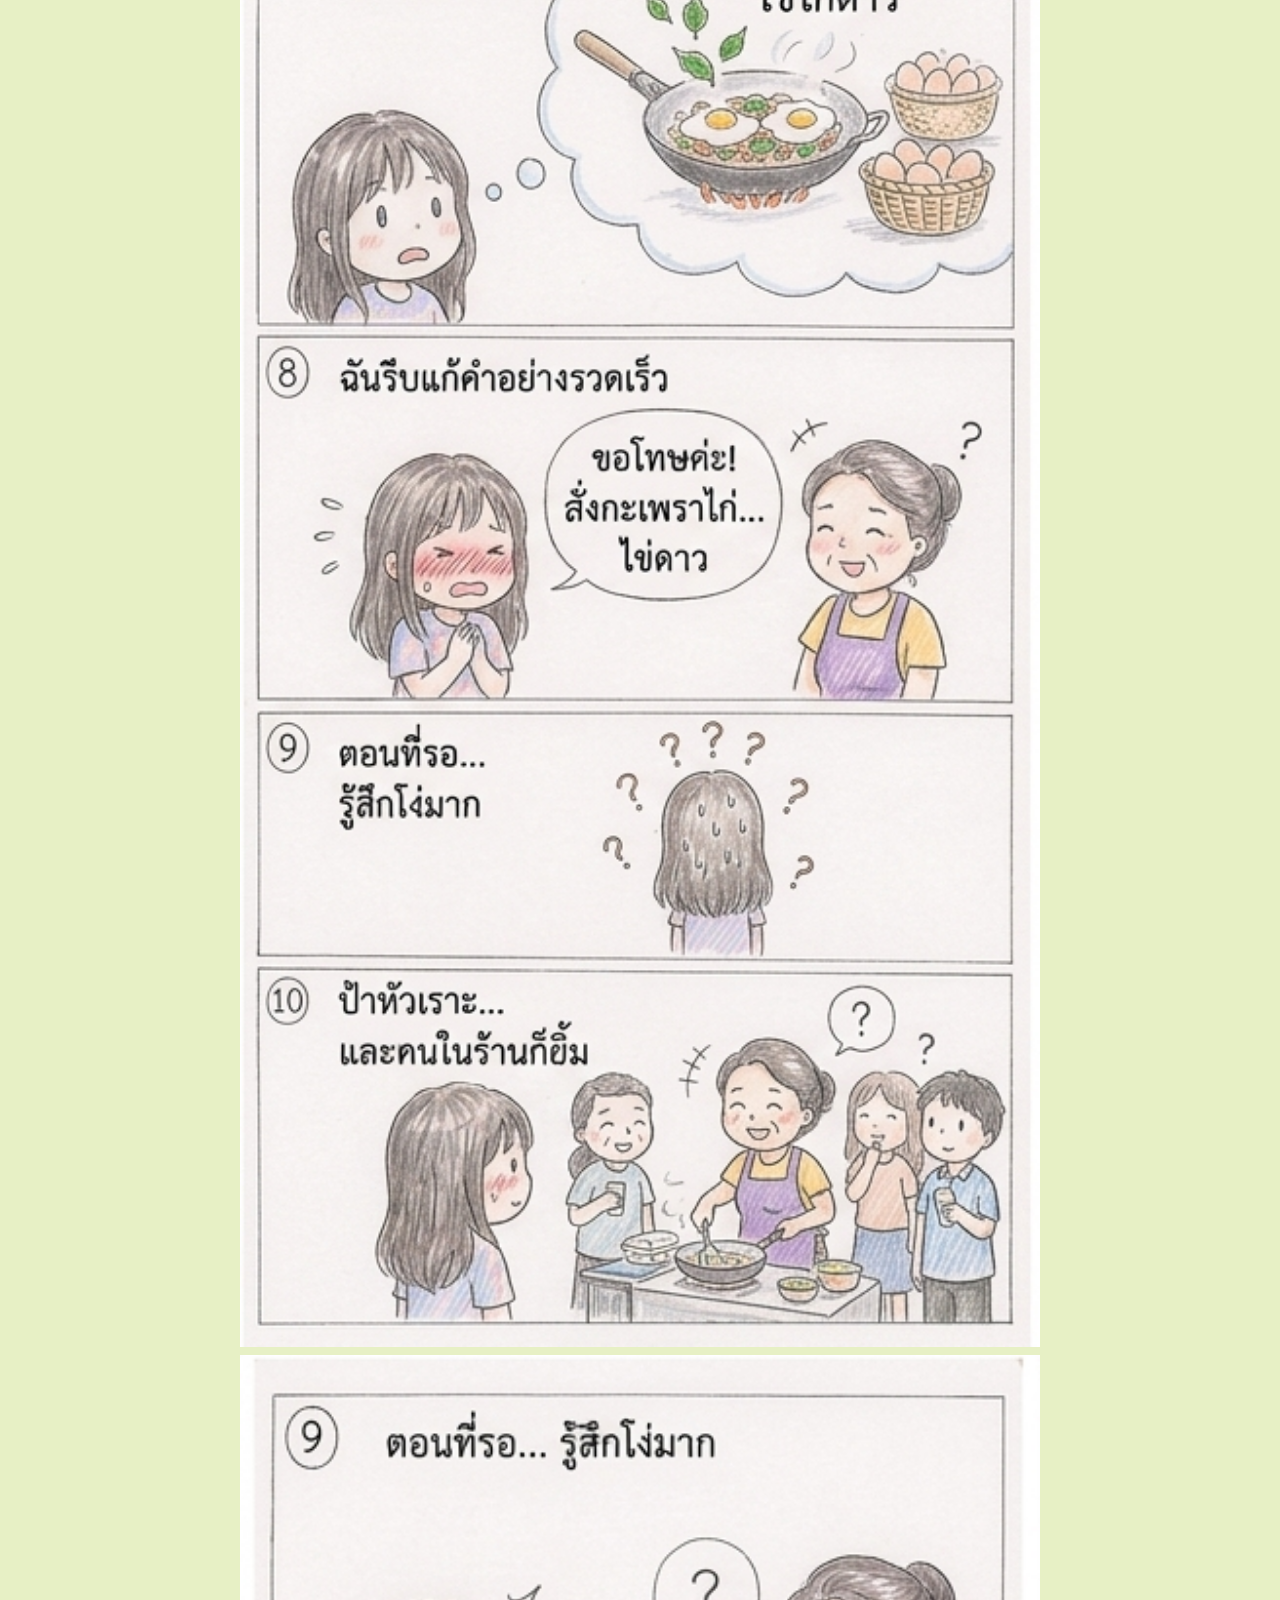
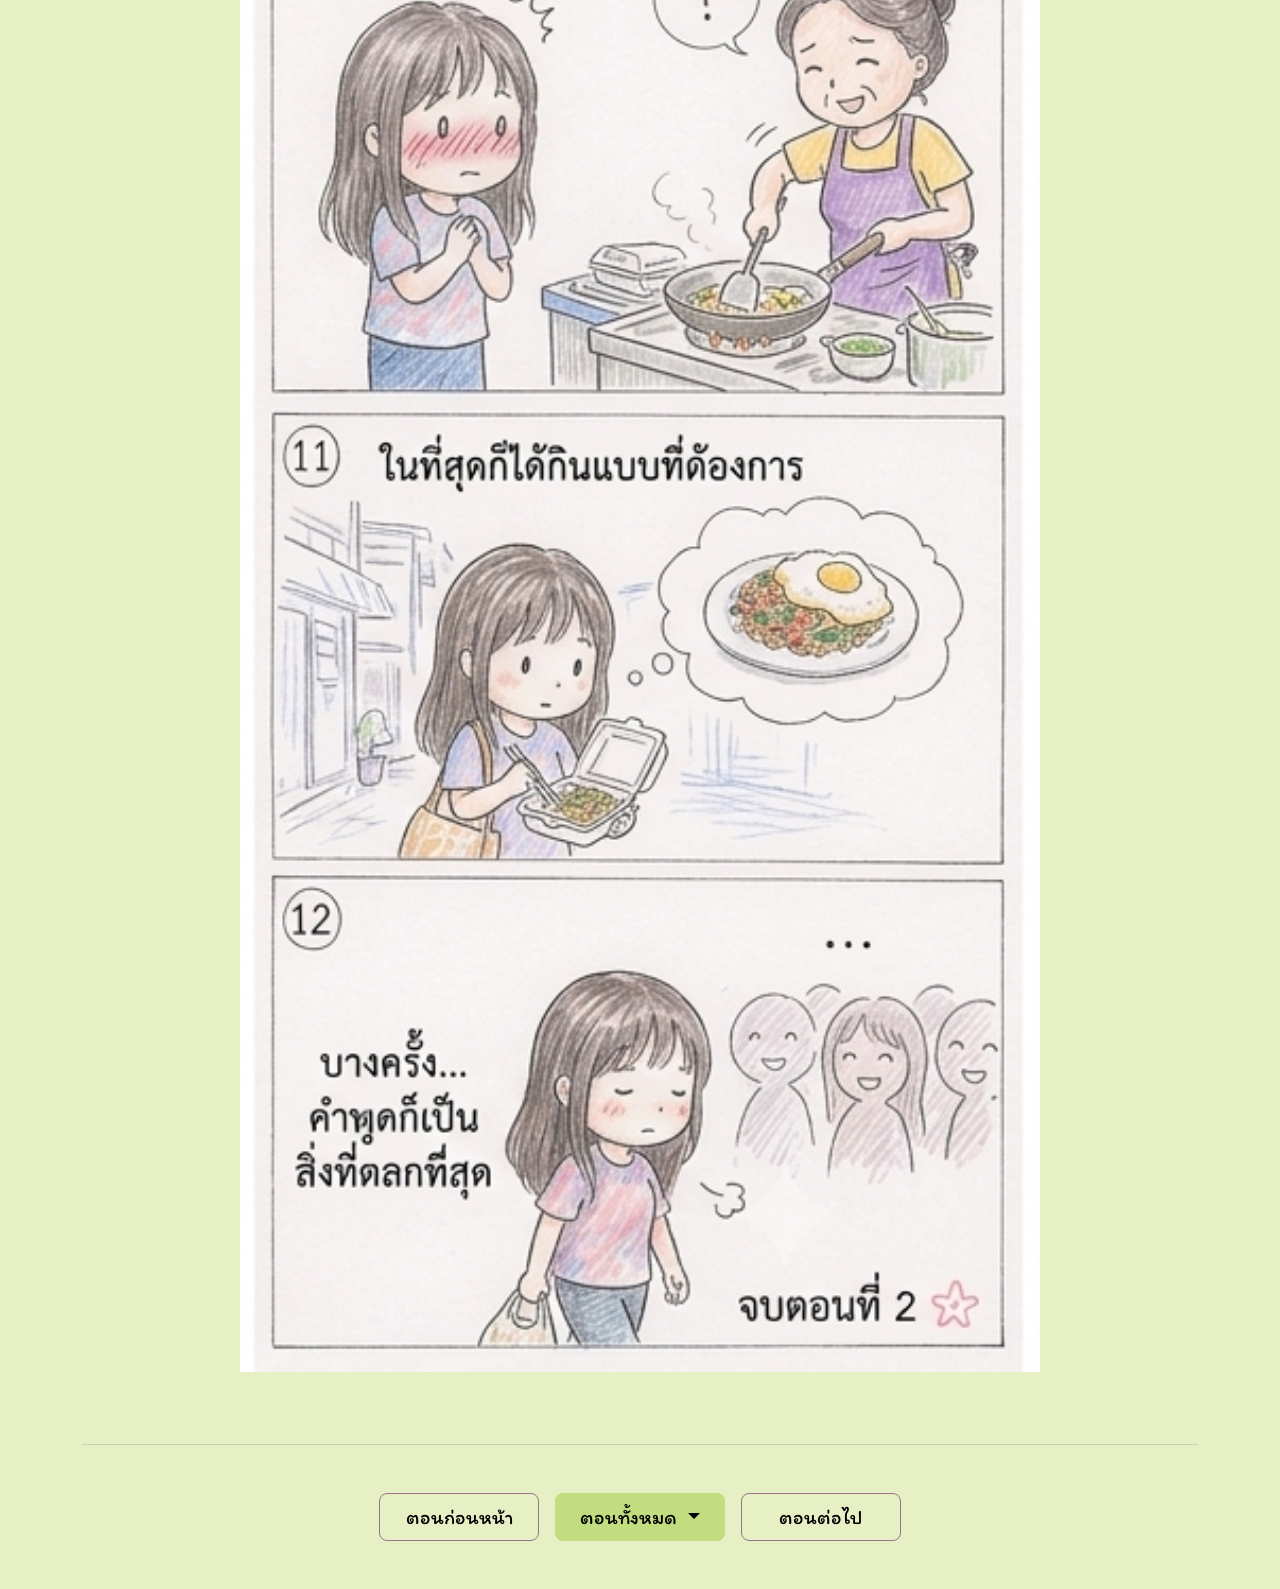
<file: webtoon/T1ep2.html>
<!DOCTYPE html>
<html lang="th">

<head>
    <meta charset="UTF-8">
    <meta name="viewport" content="width=device-width, initial-scale=1.0">
    <title>Beemtoon</title>
    <link href="https://cdn.jsdelivr.net/npm/bootstrap@5.3.2/dist/css/bootstrap.min.css" rel="stylesheet">
    <link href='https://fonts.googleapis.com/css?family=Trirong' rel='stylesheet'>
    <link rel="stylesheet" href="style.css">
</head>

<style>
    body {
        background-color: #dbebb6;
        color: #201d1d;
    }

    .comic-image {
        max-width: 800px;
        /* จำกัดความกว้างสูงสุดของภาพไม่ให้กว้างเกินไปจนสัดส่วนเสีย */
        width: 100%;
        height: auto;
        display: block;
        margin: 0 auto;
    }
</style>
</head>

<body>
    <div class="container-fluid px-0">
        <nav class="navbar navbar-expand-lg navbar-light bg-light fixed-top shadow-sm">
            <div class="container-fluid">
                <a class="navbar-brand fw-bold" id="taphome"
                    href="hometoon.html">BEEMTOON</a>

                <span
                    class="navbar-text text-dark me-auto ps-2 border-start border-3 border-secondary d-none d-sm-inline fw-semibold">
                    ตอนที่ 2: เจ้าแม่เฟคนิวส์
                </span>
                <a class="nav-link active" aria-current="page" href="T1.html">
                    หน้าการ์ตูน
                </a>
            </div>
        </nav>
    </div>
    <div class="container mt-5 pt-5 mb-5 text-center">
        <div class="comic-viewer py-3 rounded">
            <img src="images/2-1.png" alt="หน้า 1" class="comic-image mb-2">

            <img src="images/2-2.png" alt="หน้า 2" class="comic-image mb-2">

            <img src="images/2-3.png" alt="หน้า 3" class="comic-image mb-2">
        </div>

        <hr class="border-secondary my-5">
        <div class="d-flex justify-content-center align-items-center gap-3">

            <a href="T1ep1.html" class="btn btn-lg px-4 flex-grow-1 flex-md-grow-0"
                style="min-width: 160px; color: #000; border-color: #96738b;">
                <i class="bi bi-arrow-left"></i> ตอนก่อนหน้า
            </a>

            <div class="dropdown flex-grow-1 flex-md-grow-0">
                <button class="btn btn-lg px-4 dropdown-toggle w-100" type="button" id="navbarDropdown"
                    data-bs-toggle="dropdown" aria-expanded="false"
                    style="min-width: 160px;color: #000; background-color: #c1dd80;">
                    ตอนทั้งหมด
                </button>
                <ul class="dropdown-menu dropdown-menu-light" aria-labelledby="navbarDropdown">
                    <li><a class="dropdown-item" href="T1ep1.html">ตอนที่ 1</a></li>
                    <li><a class="dropdown-item active" href="T1ep2.html">ตอนที่ 2</a></li>
                </ul>
            </div>

            <a href="#" class="btn btn-lg px-4 flex-grow-1 flex-md-grow-0"
                style="min-width: 160px; color: #000; border-color: #96738b;">
                ตอนต่อไป <i class="bi bi-arrow-right"></i>
            </a>

        </div>
    </div>

    <script src="https://cdn.jsdelivr.net/npm/bootstrap@5.3.2/dist/js/bootstrap.bundle.min.js"></script>
    <script src="script.js"></script>
</body>

</html>
</file>
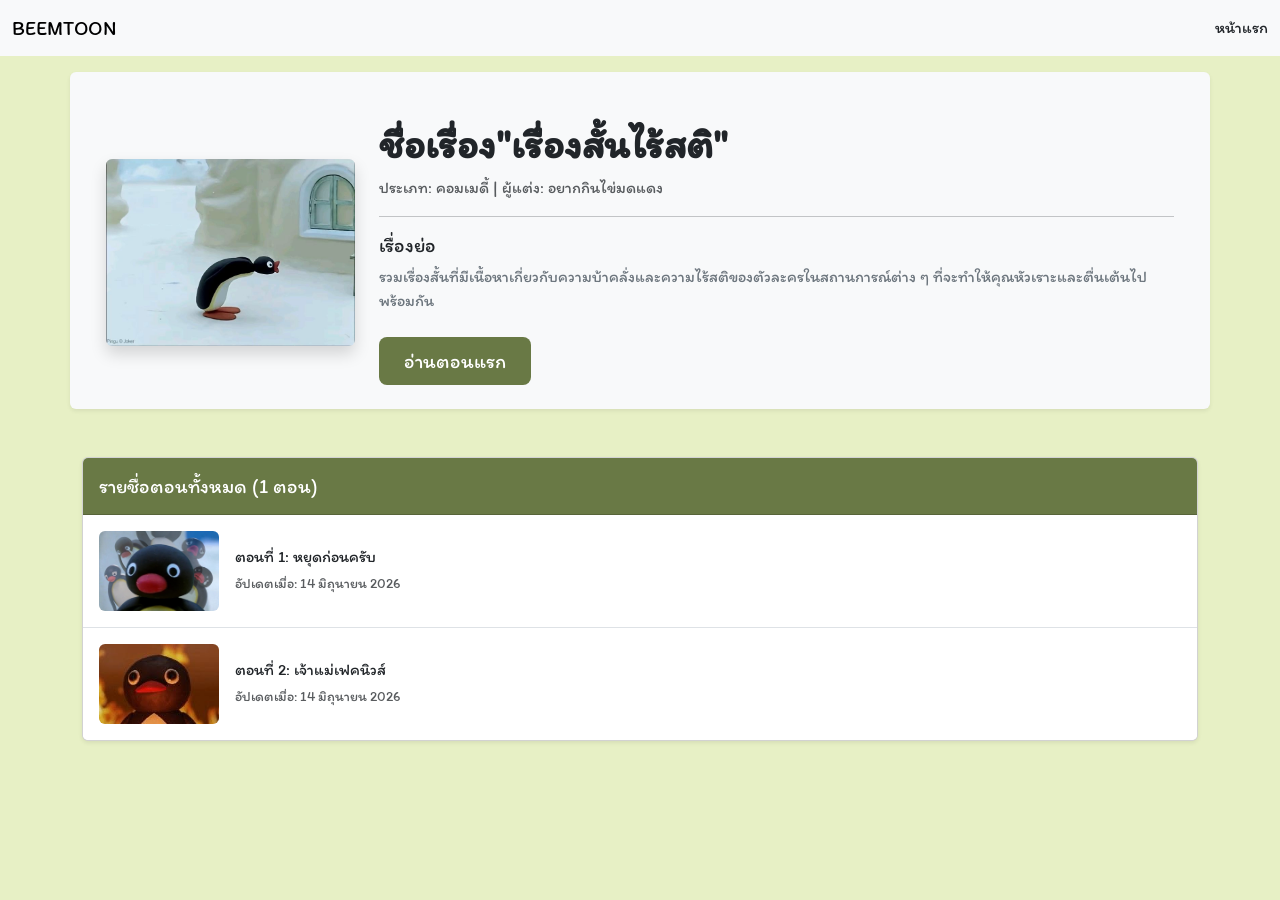
<file: weptoon/T1.html>
<!DOCTYPE html>
<html lang="th">

<head>
    <meta charset="UTF-8">
    <meta name="viewport" content="width=device-width, initial-scale=1.0">
    <title>Beemtoon</title>
    <link href="https://cdn.jsdelivr.net/npm/bootstrap@5.3.2/dist/css/bootstrap.min.css" rel="stylesheet">
    <link href='https://fonts.googleapis.com/css?family=Trirong' rel='stylesheet'>
    <link rel="stylesheet" href="style.css">
</head>

<body>
    <div class="container-fluid px-0  ">
        <nav class="navbar navbar-expand-lg navbar-light bg-light fixed-top">
            <div class="container-fluid">
                <a class="navbar-brand" id="taphome" href="http://127.0.0.1:5500/weptoon/hometoon.html">BEEMTOON</a>
                <a class="nav-link active" aria-current="page"
                    href="http://127.0.0.1:5500/weptoon/hometoon.html">หน้าแรก</a>

            </div>
        </nav>
        <div class="container mt-5 pt-5 mb-5">

            <div class="row g-4 mb-5 align-items-center bg-light p-4 rounded shadow-sm">
                <div class="col-md-4 col-lg-3 text-center">
                    <img src="images/4.jpg" alt="หน้าปกการ์ตูน"
                        class="img-fluid rounded shadow">
                </div>
                <div class="col-md-8 col-lg-9">
                    <h1 class="fw-bold mb-2">ชื่อเรื่อง"เรื่องสั้นไร้สติ"</h1>
                    <p class="text-muted mb-3">ประเภท: คอมเมดี้ | ผู้แต่ง: อยากกินไข่มดแดง</p>
                    <hr>
                    <h5>เรื่องย่อ</h5>
                    <p class="text-secondary">
                        รวมเรื่องสั้นที่มีเนื้อหาเกี่ยวกับความบ้าคลั่งและความไร้สติของตัวละครในสถานการณ์ต่าง ๆ ที่จะทำให้คุณหัวเราะและตื่นเต้นไปพร้อมกัน
                    </p>
                    <div class="mt-4">
                        <a href="http://127.0.0.1:5500/weptoon/T1ep1.html" class="btn btn-lg px-4 me-2"
                            style="background-color: #697945;color: white;">อ่านตอนแรก</a>
                    </div>
                </div>
            </div>

            <div class="card shadow-sm">
                <div class="card-header  epteem py-3">
                    <h4 class="mb-0 fs-5">รายชื่อตอนทั้งหมด (1 ตอน)</h4>
                </div>
                <div class="list-group list-group-flush">
                    <a href="http://127.0.0.1:5500/weptoon/T1ep1.html"
                        class="list-group-item list-group-item-action d-flex align-items-center p-3">
                        <img src="images/1.jpg" alt="Ep1 Thumbnail"
                            class="rounded me-3 d-none d-sm-block"
                            style="width: 120px; height: 80px; object-fit: cover;">
                        <div class="flex-grow-1">
                            <h5 class="mb-1 fs-6">ตอนที่ 1: หยุดก่อนครับ</h5>
                            <small class="text-muted">อัปเดตเมื่อ: 14 มิถุนายน 2026</small>
                        </div>
                    </a>
                    <a href="http://127.0.0.1:5500/weptoon/T1ep1.html"
                        class="list-group-item list-group-item-action d-flex align-items-center p-3">
                        <img src="images/2.jpg" alt="Ep2 Thumbnail"
                            class="rounded me-3 d-none d-sm-block"
                            style="width: 120px; height: 80px; object-fit: cover;">
                        <div class="flex-grow-1">
                            <h5 class="mb-1 fs-6">ตอนที่ 2: เจ้าแม่เฟคนิวส์</h5>
                            <small class="text-muted">อัปเดตเมื่อ: 14 มิถุนายน 2026</small>
                        </div>
                    </a>

                </div>
            </div>

        </div>
    </div>
    <div class="container-fluid px-0">
    </div>
    <script src="https://cdn.jsdelivr.net/npm/bootstrap@5.3.2/dist/js/bootstrap.bundle.min.js"></script>
    <script src="script.js"></script>
</body>

</html>
</file>
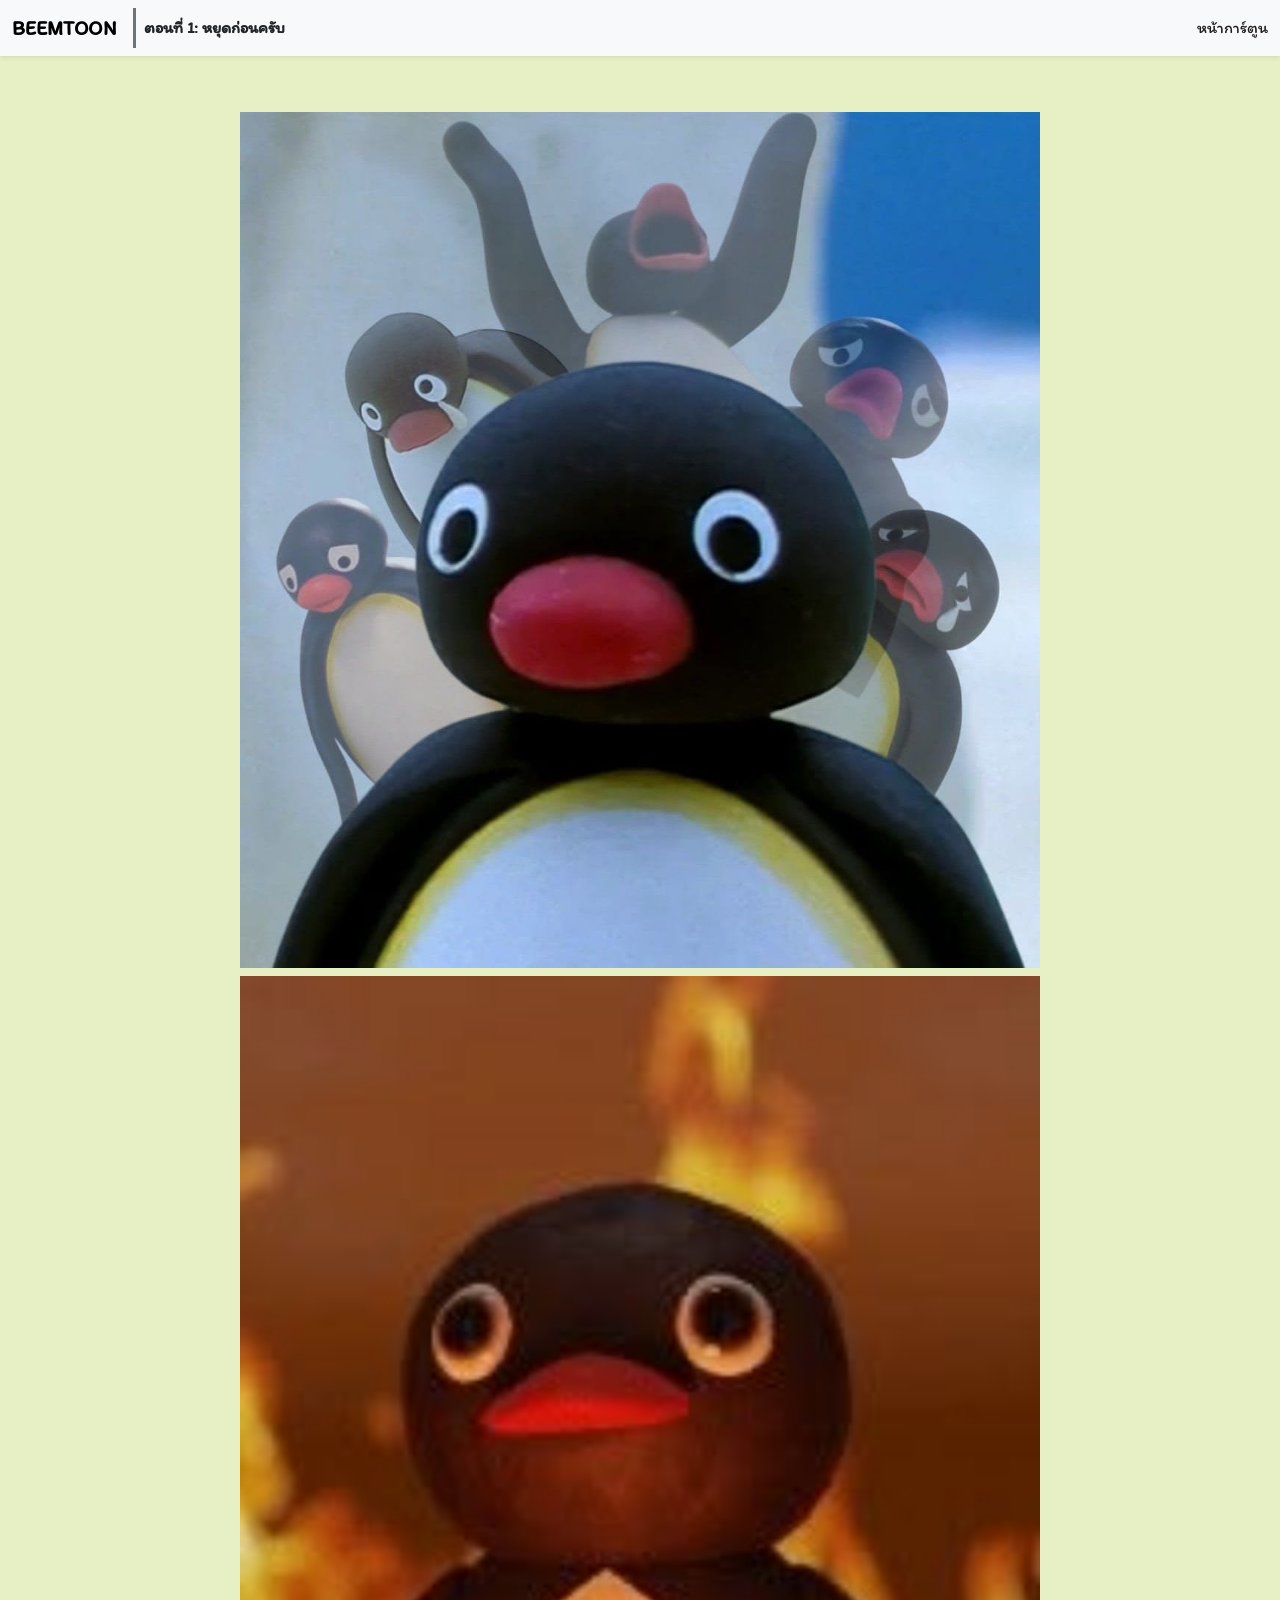
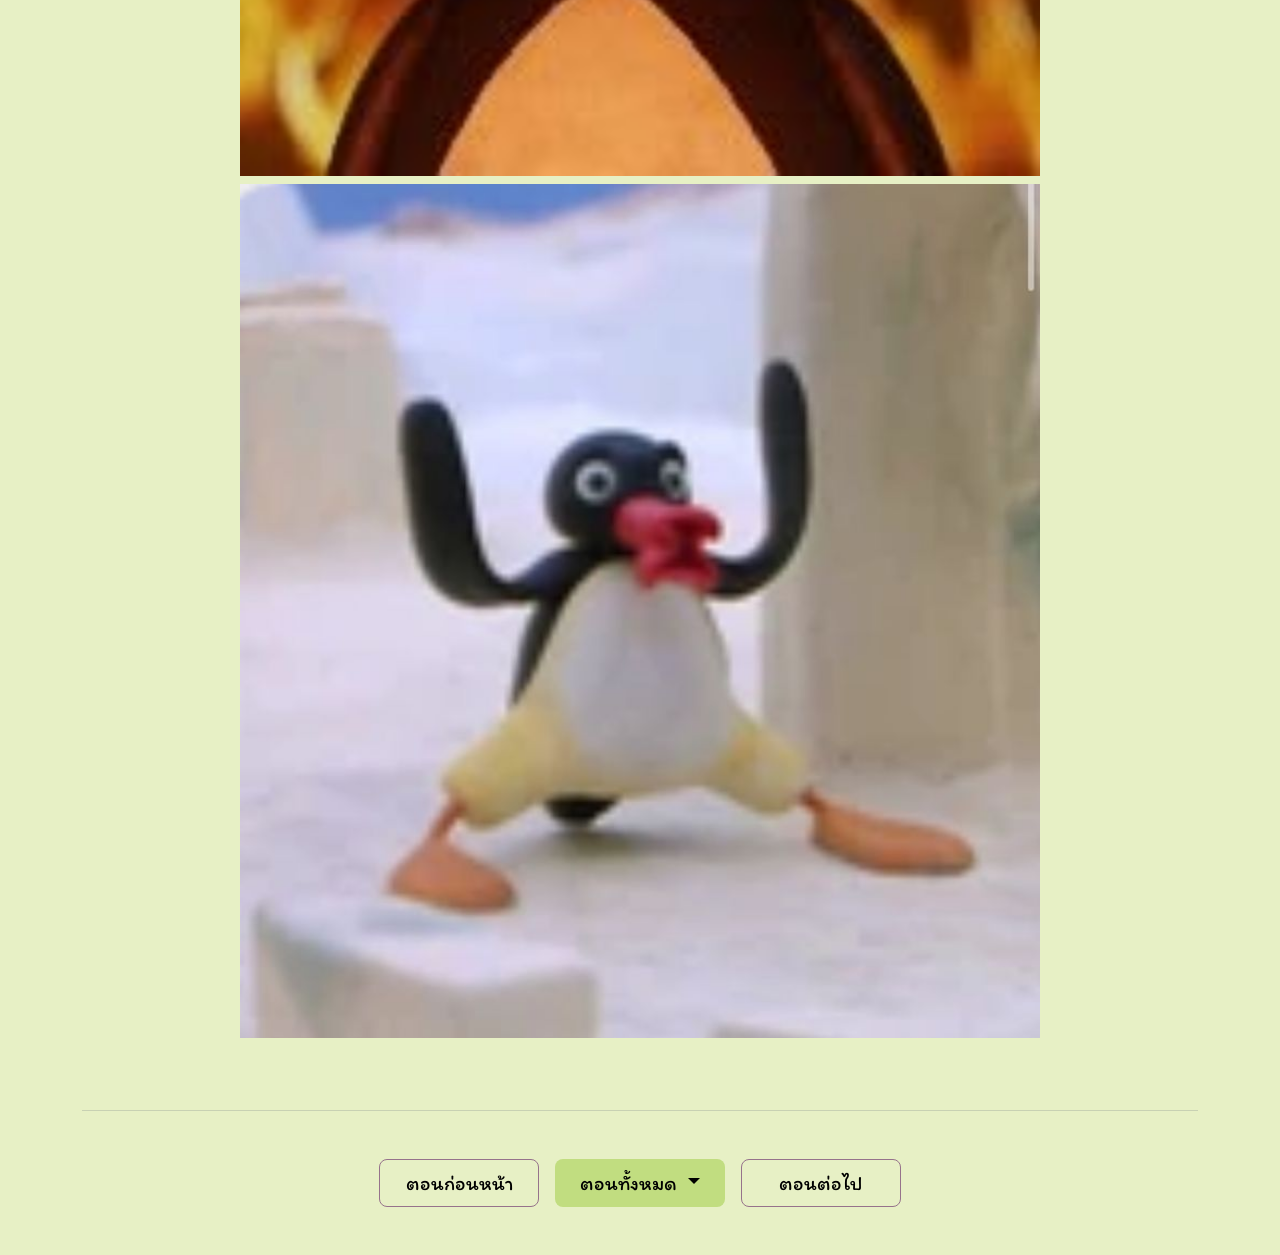
<file: weptoon/T1ep1.html>
<!DOCTYPE html>
<html lang="th">

<head>
    <meta charset="UTF-8">
    <meta name="viewport" content="width=device-width, initial-scale=1.0">
    <title>Beemtoon</title>
    <link href="https://cdn.jsdelivr.net/npm/bootstrap@5.3.2/dist/css/bootstrap.min.css" rel="stylesheet">
    <link href='https://fonts.googleapis.com/css?family=Trirong' rel='stylesheet'>
    <link rel="stylesheet" href="style.css">
</head>

<style>
    body {
        background-color: #dbebb6;
        color: #201d1d;
    }

    .comic-image {
        max-width: 800px;
        /* จำกัดความกว้างสูงสุดของภาพไม่ให้กว้างเกินไปจนสัดส่วนเสีย */
        width: 100%;
        height: auto;
        display: block;
        margin: 0 auto;
    }
</style>
</head>

<body>
    <div class="container-fluid px-0">
        <nav class="navbar navbar-expand-lg navbar-light bg-light fixed-top shadow-sm">
            <div class="container-fluid">
                <a class="navbar-brand fw-bold" id="taphome"
                    href="http://127.0.0.1:5500/weptoon/hometoon.html">BEEMTOON</a>

                <span
                    class="navbar-text text-dark me-auto ps-2 border-start border-3 border-secondary d-none d-sm-inline fw-semibold">
                    ตอนที่ 1: หยุดก่อนครับ
                </span>
                <a class="nav-link active" aria-current="page" href="http://127.0.0.1:5500/weptoon/T1.html">
                    หน้าการ์ตูน
                </a>
            </div>
        </nav>
    </div>
    <div class="container mt-5 pt-5 mb-5 text-center">
        <div class="comic-viewer py-3 rounded">
            <img src="images/1.jpg" alt="หน้า 1" class="comic-image mb-2">

            <img src="images/2.jpg" alt="หน้า 2" class="comic-image mb-2">

            <img src="images/3.jpg" alt="หน้า 3" class="comic-image mb-2">
        </div>

        <hr class="border-secondary my-5">
        <div class="d-flex justify-content-center align-items-center gap-3">

            <a href="#" class="btn btn-lg px-4 flex-grow-1 flex-md-grow-0"
                style="min-width: 160px; color: #000; border-color: #96738b;" >
                <i class="bi bi-arrow-left"></i> ตอนก่อนหน้า
            </a>

            <div class="dropdown flex-grow-1 flex-md-grow-0">
                <button class="btn btn-lg px-4 dropdown-toggle w-100" type="button" id="navbarDropdown"
                    data-bs-toggle="dropdown" aria-expanded="false"
                    style="min-width: 160px;color: #000; background-color: #c1dd80;">
                    ตอนทั้งหมด
                </button>
                <ul class="dropdown-menu dropdown-menu-light" aria-labelledby="navbarDropdown">
                    <li><a class="dropdown-item active" href="http://127.0.0.1:5500/weptoon/T1ep1.html">ตอนที่ 1</a></li>
                    <li><a class="dropdown-item" href="http://127.0.0.1:5500/weptoon/T1ep2.html">ตอนที่ 2</a></li>
                </ul>
            </div>

            <a href="http://127.0.0.1:5500/weptoon/T1ep2.html" class="btn btn-lg px-4 flex-grow-1 flex-md-grow-0"
                style="min-width: 160px; color: #000; border-color: #96738b;">
                ตอนต่อไป <i class="bi bi-arrow-right"></i>
            </a>

        </div>
    </div>

    <script src="https://cdn.jsdelivr.net/npm/bootstrap@5.3.2/dist/js/bootstrap.bundle.min.js"></script>
    <script src="script.js"></script>
</body>

</html>
</file>
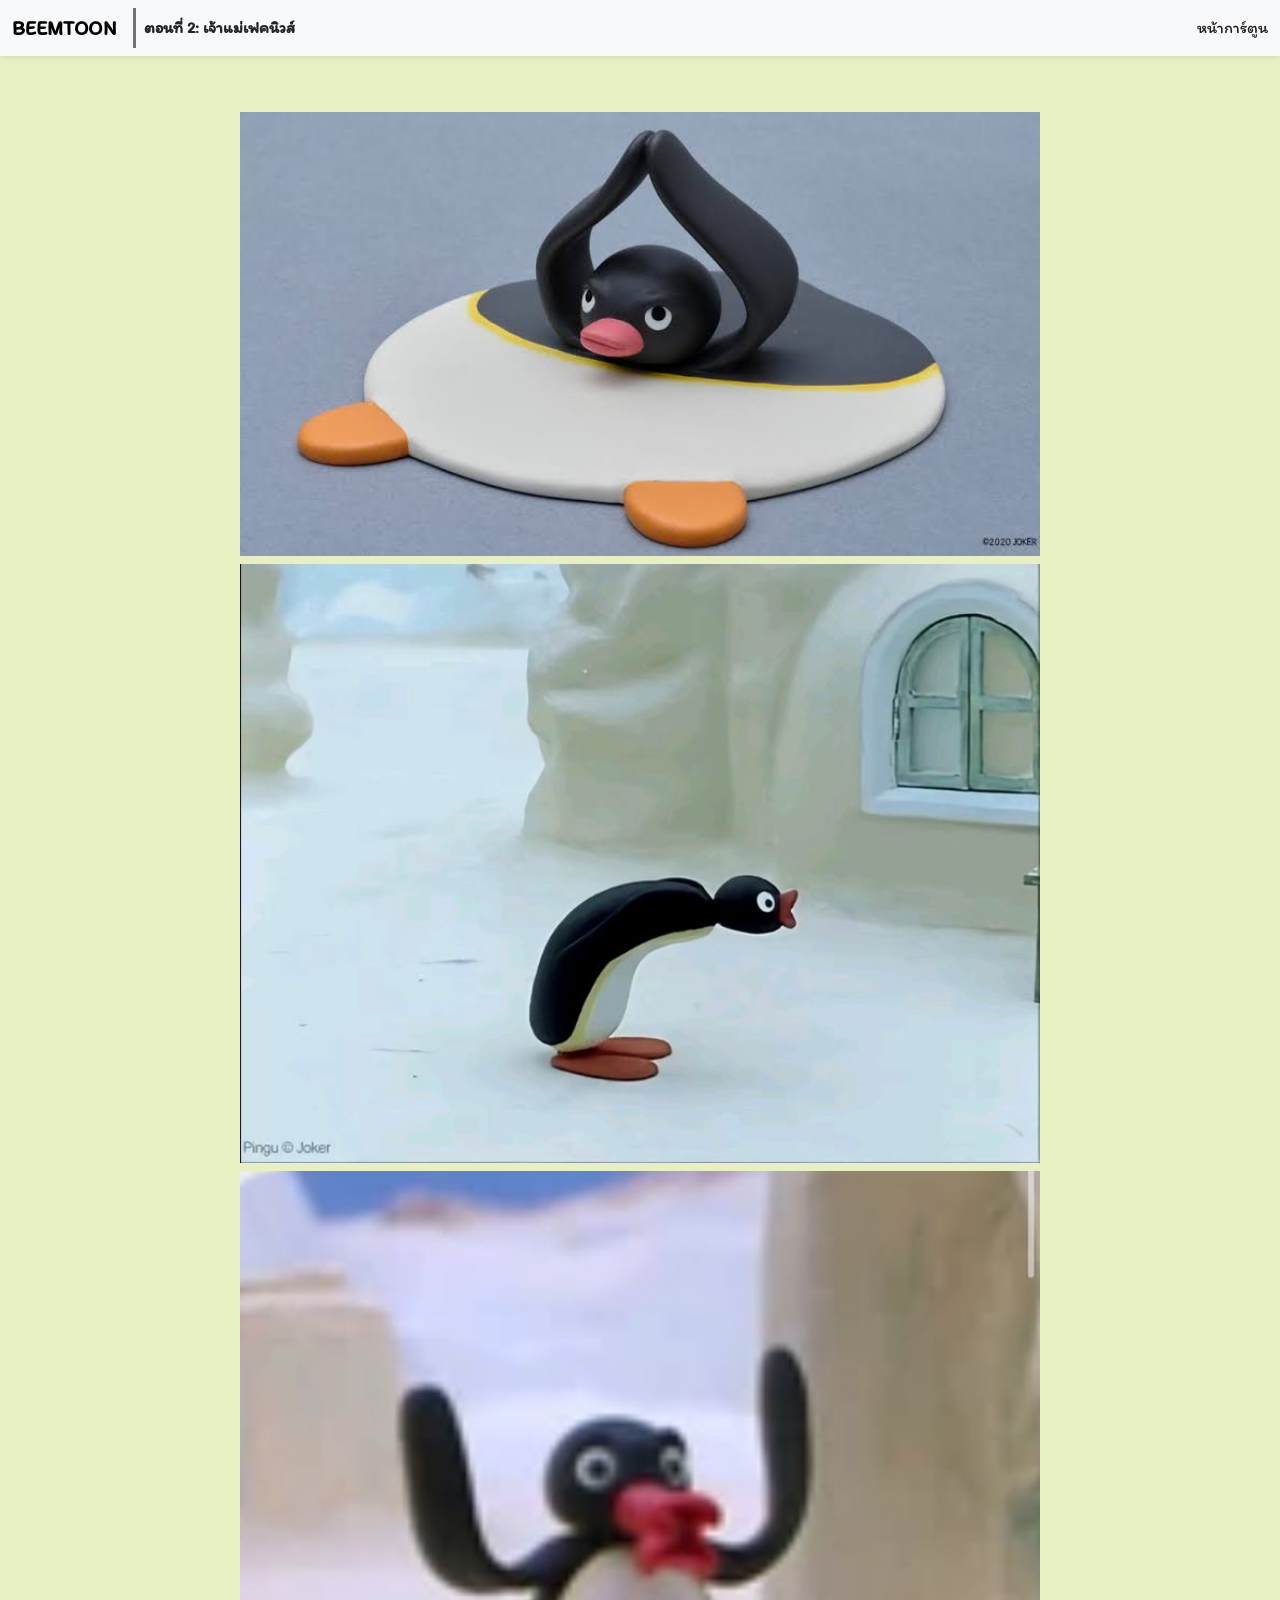
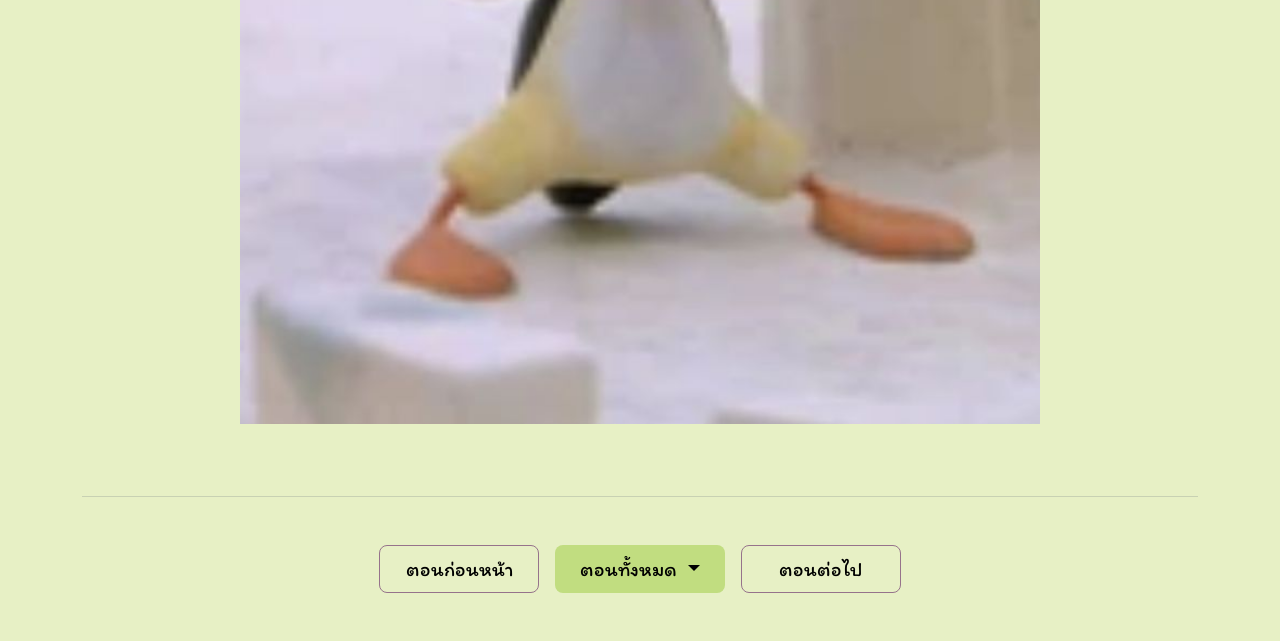
<file: weptoon/T1ep2.html>
<!DOCTYPE html>
<html lang="th">

<head>
    <meta charset="UTF-8">
    <meta name="viewport" content="width=device-width, initial-scale=1.0">
    <title>Beemtoon</title>
    <link href="https://cdn.jsdelivr.net/npm/bootstrap@5.3.2/dist/css/bootstrap.min.css" rel="stylesheet">
    <link href='https://fonts.googleapis.com/css?family=Trirong' rel='stylesheet'>
    <link rel="stylesheet" href="style.css">
</head>

<style>
    body {
        background-color: #dbebb6;
        color: #201d1d;
    }

    .comic-image {
        max-width: 800px;
        /* จำกัดความกว้างสูงสุดของภาพไม่ให้กว้างเกินไปจนสัดส่วนเสีย */
        width: 100%;
        height: auto;
        display: block;
        margin: 0 auto;
    }
</style>
</head>

<body>
    <div class="container-fluid px-0">
        <nav class="navbar navbar-expand-lg navbar-light bg-light fixed-top shadow-sm">
            <div class="container-fluid">
                <a class="navbar-brand fw-bold" id="taphome"
                    href="http://127.0.0.1:5500/weptoon/hometoon.html">BEEMTOON</a>

                <span
                    class="navbar-text text-dark me-auto ps-2 border-start border-3 border-secondary d-none d-sm-inline fw-semibold">
                    ตอนที่ 2: เจ้าแม่เฟคนิวส์
                </span>
                <a class="nav-link active" aria-current="page" href="http://127.0.0.1:5500/weptoon/T1.html">
                    หน้าการ์ตูน
                </a>
            </div>
        </nav>
    </div>
    <div class="container mt-5 pt-5 mb-5 text-center">
        <div class="comic-viewer py-3 rounded">
            <img src="images/5.jpg" alt="หน้า 1" class="comic-image mb-2">

            <img src="images/4.jpg" alt="หน้า 2" class="comic-image mb-2">

            <img src="images/3.jpg" alt="หน้า 3" class="comic-image mb-2">
        </div>

        <hr class="border-secondary my-5">
        <div class="d-flex justify-content-center align-items-center gap-3">

            <a href="http://127.0.0.1:5500/weptoon/T1ep1.html" class="btn btn-lg px-4 flex-grow-1 flex-md-grow-0"
                style="min-width: 160px; color: #000; border-color: #96738b;">
                <i class="bi bi-arrow-left"></i> ตอนก่อนหน้า
            </a>

            <div class="dropdown flex-grow-1 flex-md-grow-0">
                <button class="btn btn-lg px-4 dropdown-toggle w-100" type="button" id="navbarDropdown"
                    data-bs-toggle="dropdown" aria-expanded="false"
                    style="min-width: 160px;color: #000; background-color: #c1dd80;">
                    ตอนทั้งหมด
                </button>
                <ul class="dropdown-menu dropdown-menu-light" aria-labelledby="navbarDropdown">
                    <li><a class="dropdown-item" href="http://127.0.0.1:5500/weptoon/T1ep1.html">ตอนที่ 1</a></li>
                    <li><a class="dropdown-item active" href="http://127.0.0.1:5500/weptoon/T1ep2.html">ตอนที่ 2</a></li>
                </ul>
            </div>

            <a href="#" class="btn btn-lg px-4 flex-grow-1 flex-md-grow-0"
                style="min-width: 160px; color: #000; border-color: #96738b;">
                ตอนต่อไป <i class="bi bi-arrow-right"></i>
            </a>

        </div>
    </div>

    <script src="https://cdn.jsdelivr.net/npm/bootstrap@5.3.2/dist/js/bootstrap.bundle.min.js"></script>
    <script src="script.js"></script>
</body>

</html>
</file>
<file: Rasume/style.css>
html {
  scroll-behavior: smooth;
  scroll-padding-top: 25vh;
}

body {
  font-family: 'Trirong', sans-serif;
}

.nav-tabs {
  border-bottom: none !important;
  gap: 8px;
  /* เพิ่มระยะห่างระหว่างปุ่มเมนู */
}

.nav-tabs .nav-link {
  color: #423d33 !important;
  background-color: #6d8d49;
  border: none !important;
  border-radius: 8px;
  padding: 10px 20px;
  font-weight: bold;
  transition: all 0.3s ease;
}

.nav-tabs .nav-link:hover {
  background-color: #5ba000;
  color: #fff !important;
  transform: translateY(-2px);
}

.nav-tabs .nav-link.active {
  background-color: #f8ffed !important;
  color: #2c2c2c !important;
  box-shadow: 0 4px 6px rgba(0, 0, 0, 0.05);
}

.no-border .list-group-item {
  border: none !important;
  box-shadow: none !important;
  background-color: transparent !important;
  padding: 8px 0;
}

header {
  background-color: #423d33;
  padding: 40px 20px;
  text-align: center;
  color: #bff87e;
  margin: -24px -24px 24px -24px;
  border-radius: 0 !important;
}

footer {
  background-color: #555145;
  padding: 20px;
  text-align: center;
  color: #f8ffed;
  margin-top: auto;
  margin-left: -24px;
  margin-right: -24px;
  margin-bottom: -24px;
  border-radius: 0 !important;

}

.card[id] {
  scroll-margin-top: 0;
}

.container-fluid {
  padding-bottom: 0 !important;
  display: flex;
  flex-direction: column;
  min-height: 100vh;
}
</file>
<file: webtoon/style.css>
@import url('https://fonts.googleapis.com/css2?family=Itim&display=swap');

body,
h1,
h2,
h3,
h4,
h5,
h6,
p,
div,
span,
button {
    font-family: 'Itim', cursive !important;
}

body {
    background-color: #e7f0c5 !important;
    margin: 0;
    padding: 0;
}

.custom-photo {
    height: 450px; 
    object-fit: cover; 
    width: 100%;
}

.custom-carousel-img {
    height: 300px;
    object-fit: contain;
    max-width: 100%;
    width: auto;
}
@media (max-width: 768px) {
    .custom-carousel-img {
        height: 200px; 
    }
}
#toolbarSensor {
    opacity: 0; 
}
.tool_area {
    background: #dbebb6;
    color: #fff;
    font-size: 17px;
    font-weight: 400;
    height: 50px;
    min-width: 1200px;
    position: fixed;
    width: 100%;
    z-index: 100;
}
.epteem {
    background: #697945;
    color: #fff;
}
.dropdown-menu .dropdown-item.active {
    background-color: #def8c6; 
    color: #242222; 
}
</file>
<file: weptoon/style.css>
@import url('https://fonts.googleapis.com/css2?family=Itim&display=swap');

body,
h1,
h2,
h3,
h4,
h5,
h6,
p,
div,
span,
button {
    font-family: 'Itim', cursive !important;
}

body {
    background-color: #e7f0c5 !important;
    margin: 0;
    padding: 0;
}

.custom-photo {
    height: 450px; 
    object-fit: cover; 
    width: 100%;
}

.custom-carousel-img {
    height: 300px;
    object-fit: contain;
    max-width: 100%;
    width: auto;
}
@media (max-width: 768px) {
    .custom-carousel-img {
        height: 200px; 
    }
}
#toolbarSensor {
    opacity: 0; 
}
.tool_area {
    background: #dbebb6;
    color: #fff;
    font-size: 17px;
    font-weight: 400;
    height: 50px;
    min-width: 1200px;
    position: fixed;
    width: 100%;
    z-index: 100;
}
.epteem {
    background: #697945;
    color: #fff;
}
.dropdown-menu .dropdown-item.active {
    background-color: #def8c6; 
    color: #242222; 
}
</file>
